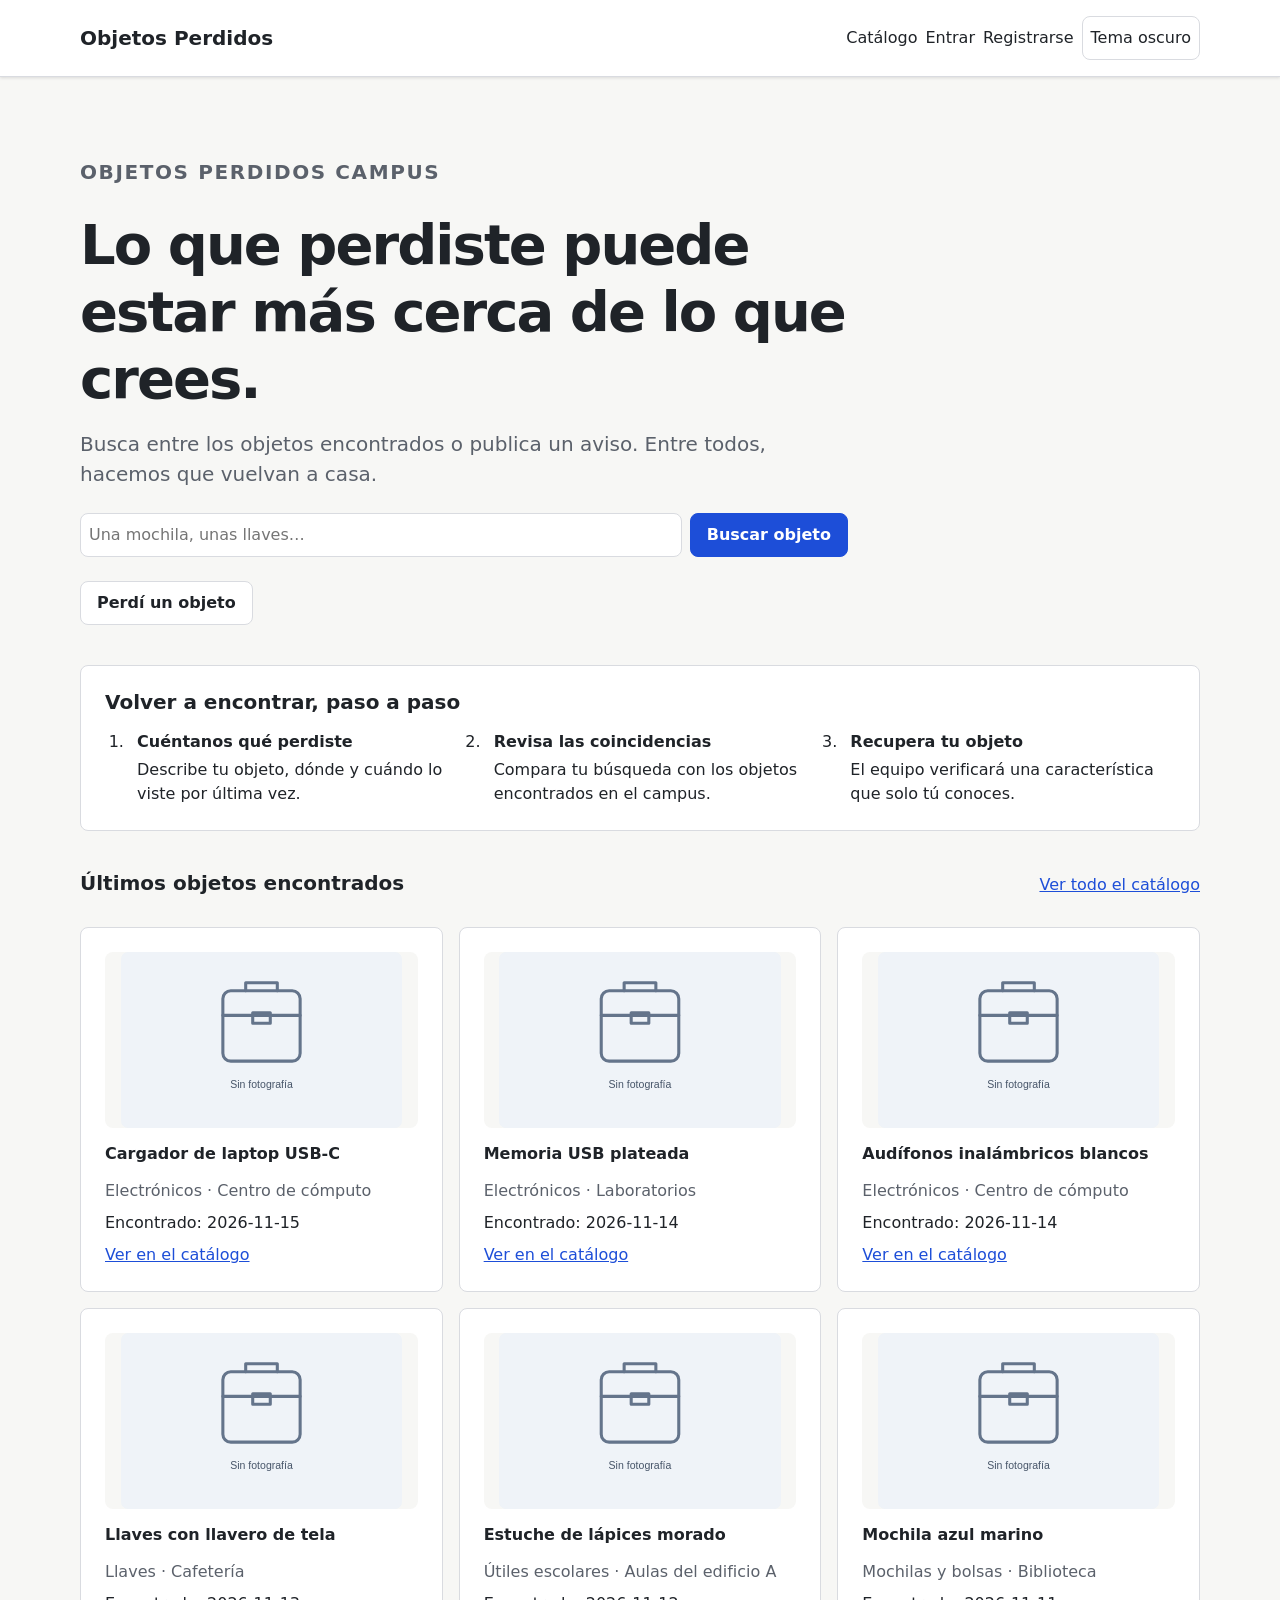
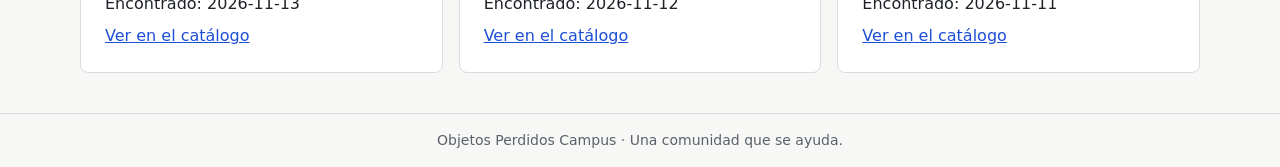
<file: index.html>
<!doctype html>
<html lang="es">
  <head>
    <meta charset="UTF-8" />
    <meta name="viewport" content="width=device-width, initial-scale=1" />
    <meta name="description" content="Encuentra y recupera objetos perdidos en tu campus." />
    <link rel="icon" href="assets/img/aviso-sin-foto.svg" type="image/svg+xml" />
    <title>Inicio | Objetos Perdidos Campus</title>
    <link rel="stylesheet" href="css/base.css" />
    <link rel="stylesheet" href="css/layout.css" />
    <link rel="stylesheet" href="css/components.css" />
    <link rel="stylesheet" href="css/print.css" />
    <script type="module" src="js/pages/index.js"></script>
  </head>
  <body>
    <a class="saltar" href="#contenido">Saltar al contenido</a>
    <header class="header">
      <div class="contenedor header__barra">
        <a class="header__marca" href="index.html" aria-current="page">Objetos Perdidos</a>
        <nav aria-label="Principal">
          <ul class="header__nav">
            <li><a class="header__enlace" href="catalogo.html">Catálogo</a></li>
            <li data-sesion="activa" hidden>
              <a class="header__enlace" href="reportar.html">Reportar</a>
            </li>
            <li data-sesion="activa" hidden>
              <a class="header__enlace" href="mis-avisos.html">Mis avisos</a>
            </li>
            <li data-rol="admin" hidden><a class="header__enlace" href="admin.html">Admin</a></li>
            <li data-sesion="invitado"><a class="header__enlace" href="login.html">Entrar</a></li>
            <li data-sesion="invitado">
              <a class="header__enlace" href="registro.html">Registrarse</a>
            </li>
            <li data-sesion="activa" hidden>
              <span class="header__usuario" data-nombre-usuario></span>
            </li>
            <li data-sesion="activa" hidden>
              <button class="header__boton" type="button" data-logout>Salir</button>
            </li>
            <li>
              <button class="header__boton" type="button" data-tema-alternar aria-pressed="false">
                Tema oscuro
              </button>
            </li>
          </ul>
        </nav>
      </div>
    </header>
    <main class="principal contenedor" id="contenido">
      <section class="hero" aria-labelledby="portada-titulo">
        <p class="eyebrow">Objetos Perdidos Campus</p>
        <h1 id="portada-titulo">Lo que perdiste puede estar más cerca de lo que crees.</h1>
        <p>
          Busca entre los objetos encontrados o publica un aviso. Entre todos, hacemos que vuelvan a
          casa.
        </p>
        <form class="buscador" id="buscador-portada" action="catalogo.html" method="get">
          <label class="visualmente-oculto" for="busqueda">¿Qué estás buscando?</label
          ><input
            id="busqueda"
            name="q"
            type="search"
            placeholder="Una mochila, unas llaves…"
            maxlength="100"
          /><button class="boton" type="submit">Buscar objeto</button>
        </form>
        <div class="acciones">
          <a
            class="boton boton--secundario"
            href="login.html?volver=reportar.html"
            data-sesion="invitado"
            >Perdí un objeto</a
          >
          <a class="boton boton--secundario" href="reportar.html" data-sesion="activa" hidden
            >Reportar un objeto perdido</a
          >
          <a href="mis-avisos.html" data-sesion="activa" hidden>Ver mis avisos</a>
          <a href="admin.html" data-rol="admin" hidden>Administrar encontrados</a>
        </div>
      </section>
      <section class="panel" aria-labelledby="como-funciona">
        <h2 id="como-funciona">Volver a encontrar, paso a paso</h2>
        <ol class="pasos">
          <li>
            <strong>Cuéntanos qué perdiste</strong>Describe tu objeto, dónde y cuándo lo viste por
            última vez.
          </li>
          <li>
            <strong>Revisa las coincidencias</strong>Compara tu búsqueda con los objetos encontrados
            en el campus.
          </li>
          <li>
            <strong>Recupera tu objeto</strong>El equipo verificará una característica que solo tú
            conoces.
          </li>
        </ol>
      </section>
      <section class="seccion" aria-labelledby="ultimos-titulo">
        <div class="seccion__titulo">
          <h2 id="ultimos-titulo">Últimos objetos encontrados</h2>
          <a href="catalogo.html">Ver todo el catálogo</a>
        </div>
        <p id="portada-estado" class="mensaje" role="status" aria-live="polite">
          Cargando objetos…
        </p>
        <button id="reintentar-portada" class="boton boton--secundario" type="button" hidden>
          Reintentar
        </button>
        <div id="ultimos-objetos" class="rejilla rejilla--objetos"></div>
      </section>
    </main>
    <footer class="footer">
      <div class="contenedor">Objetos Perdidos Campus · Una comunidad que se ayuda.</div>
    </footer>
  </body>
</html>
</file>
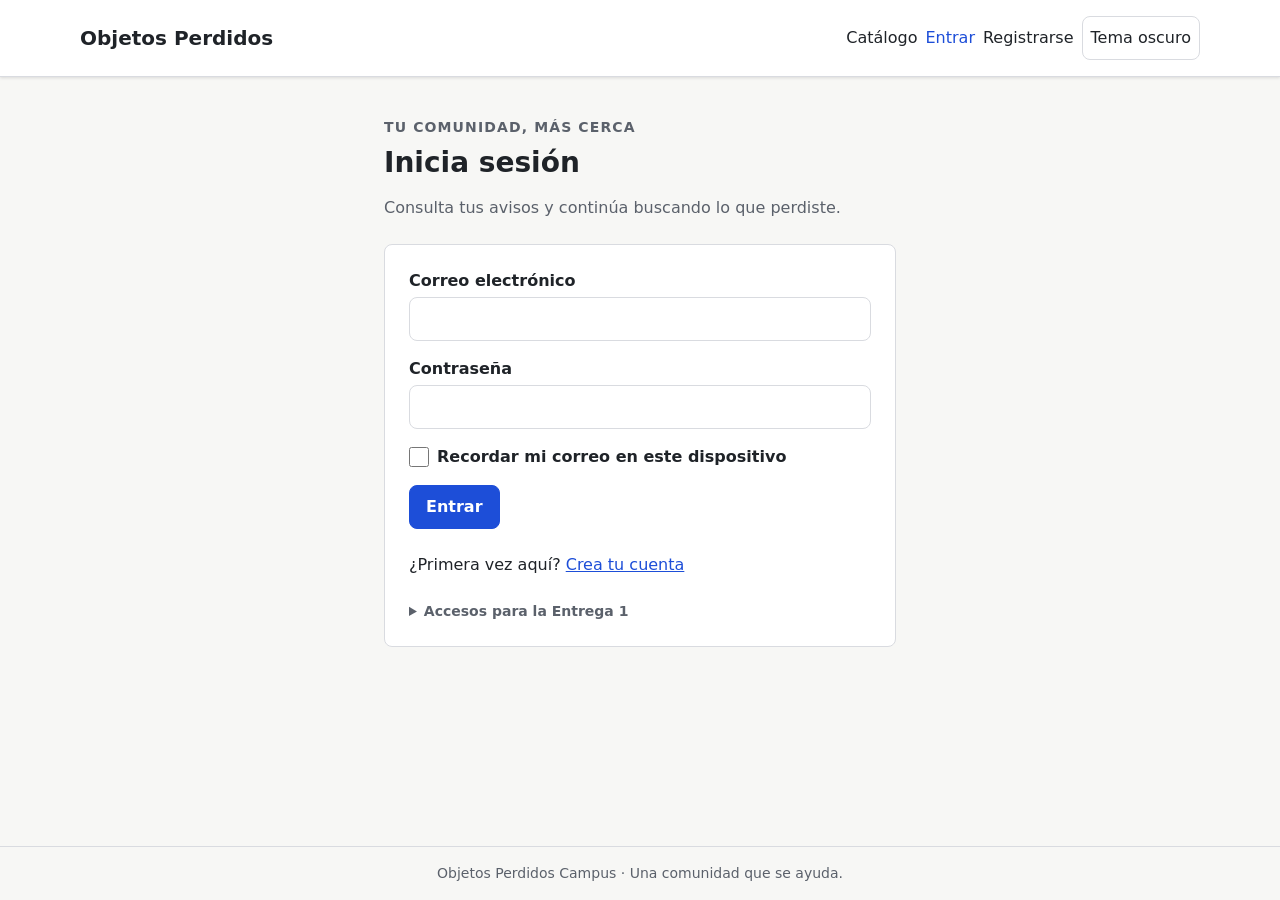
<file: admin.html>
<!doctype html>
<html lang="es">
  <head>
    <meta charset="UTF-8" />
    <meta name="viewport" content="width=device-width, initial-scale=1" />
    <meta name="description" content="Administración de objetos encontrados y catálogos." />
    <link rel="icon" href="assets/img/aviso-sin-foto.svg" type="image/svg+xml" />
    <title>Administración | Objetos Perdidos Campus</title>
    <link rel="stylesheet" href="css/base.css" />
    <link rel="stylesheet" href="css/layout.css" />
    <link rel="stylesheet" href="css/components.css" />
    <link rel="stylesheet" href="css/print.css" />
    <script type="module" src="js/pages/admin.js"></script>
  </head>
  <body>
    <a class="saltar" href="#contenido">Saltar al contenido</a>
    <header class="header">
      <div class="contenedor header__barra">
        <a class="header__marca" href="index.html">Objetos Perdidos</a>
        <nav aria-label="Principal">
          <ul class="header__nav">
            <li><a class="header__enlace" href="catalogo.html">Catálogo</a></li>
            <li data-sesion="activa" hidden>
              <a class="header__enlace" href="reportar.html">Reportar</a>
            </li>
            <li data-sesion="activa" hidden>
              <a class="header__enlace" href="mis-avisos.html">Mis avisos</a>
            </li>
            <li data-rol="admin" hidden>
              <a class="header__enlace" href="admin.html" aria-current="page">Admin</a>
            </li>
            <li data-sesion="invitado"><a class="header__enlace" href="login.html">Entrar</a></li>
            <li data-sesion="invitado">
              <a class="header__enlace" href="registro.html">Registrarse</a>
            </li>
            <li data-sesion="activa" hidden>
              <span class="header__usuario" data-nombre-usuario></span>
            </li>
            <li data-sesion="activa" hidden>
              <button class="header__boton" type="button" data-logout>Salir</button>
            </li>
            <li>
              <button class="header__boton" type="button" data-tema-alternar aria-pressed="false">
                Tema oscuro
              </button>
            </li>
          </ul>
        </nav>
      </div>
    </header>
    <main class="principal contenedor" id="contenido">
      <div class="pagina__encabezado">
        <p class="eyebrow">Administración</p>
        <h1>Objetos encontrados</h1>
        <p>Registra lo que llega a la oficina, actualiza su estado y administra los catálogos.</p>
      </div>
      <p id="admin-mensaje" class="mensaje" role="status" aria-live="polite">Cargando datos…</p>
      <button id="reintentar" class="boton boton--secundario" type="button" hidden>
        Reintentar
      </button>

      <section class="seccion" aria-labelledby="objetos-titulo">
        <div class="seccion__titulo">
          <h2 id="objetos-titulo">Inventario</h2>
          <button id="nuevo-objeto" class="boton" type="button" disabled>Registrar objeto</button>
        </div>

        <section class="panel seccion" id="editor-objeto" aria-labelledby="editor-titulo" hidden>
          <h2 id="editor-titulo" tabindex="-1">Registrar objeto</h2>
          <p class="texto-suave editor__ayuda">Todos los campos son obligatorios salvo la foto.</p>
          <p id="editor-mensaje" class="mensaje" role="status" aria-live="polite" hidden></p>
          <form id="form-objeto" method="post" enctype="multipart/form-data">
            <input type="hidden" name="csrf_token" />
            <div class="campo">
              <label for="nombre">Nombre del objeto</label
              ><input id="nombre" name="nombre" minlength="3" maxlength="100" required />
            </div>
            <div class="formulario__rejilla">
              <div class="campo">
                <label for="id_categoria">Categoría</label
                ><select id="id_categoria" name="id_categoria" required>
                  <option value="">Cargando categorías…</option>
                </select>
              </div>
              <div class="campo">
                <label for="id_ubicacion">Dónde se encontró</label
                ><select id="id_ubicacion" name="id_ubicacion" required>
                  <option value="">Cargando ubicaciones…</option>
                </select>
              </div>
              <div class="campo">
                <label for="fecha_hallazgo">Fecha de hallazgo</label
                ><input id="fecha_hallazgo" name="fecha_hallazgo" type="date" required />
              </div>
              <div class="campo">
                <label for="color">Color</label
                ><input id="color" name="color" minlength="2" maxlength="40" required />
              </div>
              <div class="campo">
                <label for="estado">Estado</label
                ><select id="estado" name="estado" required>
                  <option value="disponible">Disponible</option>
                  <option value="reclamado">Reclamado</option>
                  <option value="entregado">Entregado</option>
                </select>
              </div>
            </div>
            <div class="campo">
              <label for="descripcion">Descripción pública</label
              ><textarea
                id="descripcion"
                name="descripcion"
                rows="3"
                minlength="10"
                maxlength="1000"
                aria-describedby="descripcion-ayuda"
                required
              ></textarea
              ><small id="descripcion-ayuda"
                >No incluyas detalles que solo conozca el dueño; sirven para validar la
                reclamación.</small
              >
            </div>
            <div class="campo">
              <label for="foto">Foto (opcional)</label
              ><input
                id="foto"
                name="foto"
                type="file"
                accept="image/jpeg,image/png,image/webp"
                aria-describedby="foto-ayuda"
              /><small id="foto-ayuda">JPG, PNG o WebP, hasta 2 MB.</small>
            </div>
            <img
              id="foto-preview"
              class="preview"
              src="assets/img/aviso-sin-foto.svg"
              alt="Vista previa del objeto"
              hidden
            /><button id="quitar-foto" class="boton boton--secundario" type="button" hidden>
              Quitar foto
            </button>
            <div class="acciones seccion">
              <button id="guardar-objeto" class="boton" type="submit">Guardar</button
              ><button id="cancelar-edicion" class="boton boton--secundario" type="button">
                Cancelar
              </button>
            </div>
          </form>
        </section>

        <div class="filtros">
          <div class="campo">
            <label for="buscar-objetos">Buscar</label
            ><input
              id="buscar-objetos"
              type="search"
              placeholder="Nombre, color, categoría…"
              maxlength="100"
            />
          </div>
          <div class="campo">
            <label for="filtrar-estado">Estado</label
            ><select id="filtrar-estado">
              <option value="">Todos</option>
              <option value="disponible">Disponibles</option>
              <option value="reclamado">Reclamados</option>
              <option value="entregado">Entregados</option>
            </select>
          </div>
        </div>
        <p id="objetos-conteo" class="texto-suave" role="status" aria-live="polite"></p>
        <div class="tabla-contenedor">
          <table class="tabla">
            <caption class="visualmente-oculto">
              Objetos encontrados registrados
            </caption>
            <thead>
              <tr>
                <th scope="col">Foto</th>
                <th scope="col">Objeto</th>
                <th scope="col">Categoría</th>
                <th scope="col">Ubicación</th>
                <th scope="col">Fecha</th>
                <th scope="col">Estado</th>
                <th scope="col">Acciones</th>
              </tr>
            </thead>
            <tbody id="tabla-objetos"></tbody>
          </table>
        </div>
      </section>

      <section class="seccion" aria-labelledby="catalogos-titulo">
        <h2 id="catalogos-titulo">Categorías y ubicaciones</h2>
        <div class="catalogos">
          <div class="panel">
            <h3>Categorías</h3>
            <p id="categorias-mensaje" class="mensaje" role="status" aria-live="polite" hidden></p>
            <form id="form-categorias">
              <input type="hidden" name="csrf_token" />
              <div class="campo">
                <label for="nombre-categoria">Nueva categoría</label
                ><input id="nombre-categoria" name="nombre" minlength="3" maxlength="60" required />
              </div>
              <div class="acciones">
                <button class="boton" type="submit">Agregar</button
                ><button class="boton boton--secundario" type="button" data-cancelar hidden>
                  Cancelar
                </button>
              </div>
            </form>
            <ul id="lista-categorias" class="lista-catalogo"></ul>
          </div>
          <div class="panel">
            <h3>Ubicaciones</h3>
            <p id="ubicaciones-mensaje" class="mensaje" role="status" aria-live="polite" hidden></p>
            <form id="form-ubicaciones">
              <input type="hidden" name="csrf_token" />
              <div class="campo">
                <label for="nombre-ubicacion">Nueva ubicación</label
                ><input id="nombre-ubicacion" name="nombre" minlength="3" maxlength="60" required />
              </div>
              <div class="acciones">
                <button class="boton" type="submit">Agregar</button
                ><button class="boton boton--secundario" type="button" data-cancelar hidden>
                  Cancelar
                </button>
              </div>
            </form>
            <ul id="lista-ubicaciones" class="lista-catalogo"></ul>
          </div>
        </div>
      </section>

      <dialog id="confirmacion" class="dialogo" aria-labelledby="confirmacion-titulo">
        <h2 id="confirmacion-titulo">Confirmar acción</h2>
        <p id="confirmacion-texto"></p>
        <form method="dialog" class="acciones">
          <button class="boton boton--secundario" type="submit" value="cancelar" autofocus>
            Cancelar</button
          ><button class="boton boton--peligro" type="submit" value="confirmar">Confirmar</button>
        </form>
      </dialog>
    </main>
    <footer class="footer">
      <div class="contenedor">Objetos Perdidos Campus · Una comunidad que se ayuda.</div>
    </footer>
  </body>
</html>
</file>
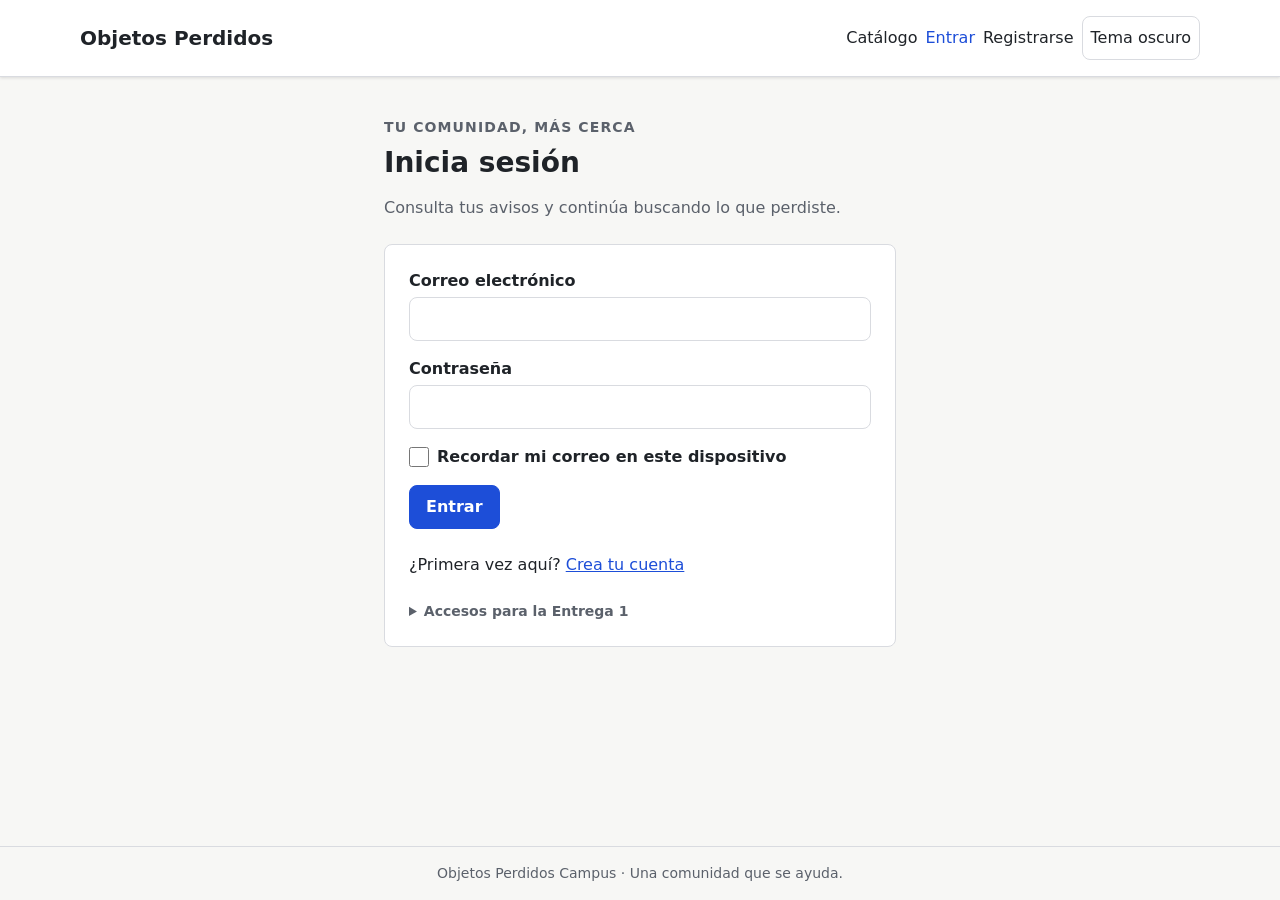
<file: aviso-imprimible.html>
<!doctype html>
<html lang="es">
  <head>
    <meta charset="UTF-8" />
    <meta name="viewport" content="width=device-width, initial-scale=1" />
    <meta name="description" content="Encuentra y recupera objetos perdidos en tu campus." />
    <link rel="icon" href="assets/img/aviso-sin-foto.svg" type="image/svg+xml" />
    <title>Cartel de búsqueda | Objetos Perdidos Campus</title>
    <link rel="stylesheet" href="css/base.css" />
    <link rel="stylesheet" href="css/layout.css" />
    <link rel="stylesheet" href="css/components.css" />
    <link rel="stylesheet" href="css/print.css" />
    <script type="module" src="js/pages/aviso.js"></script>
  </head>
  <body>
    <a class="saltar" href="#contenido">Saltar al contenido</a>
    <header class="header">
      <div class="contenedor header__barra">
        <a class="header__marca" href="index.html">Objetos Perdidos</a>
        <nav aria-label="Principal">
          <ul class="header__nav">
            <li><a class="header__enlace" href="catalogo.html">Catálogo</a></li>
            <li data-sesion="activa" hidden>
              <a class="header__enlace" href="reportar.html">Reportar</a>
            </li>
            <li data-sesion="activa" hidden>
              <a class="header__enlace" href="mis-avisos.html">Mis avisos</a>
            </li>
            <li data-rol="admin" hidden><a class="header__enlace" href="admin.html">Admin</a></li>
            <li data-sesion="invitado"><a class="header__enlace" href="login.html">Entrar</a></li>
            <li data-sesion="invitado">
              <a class="header__enlace" href="registro.html">Registrarse</a>
            </li>
            <li data-sesion="activa" hidden>
              <span class="header__usuario" data-nombre-usuario></span>
            </li>
            <li data-sesion="activa" hidden>
              <button class="header__boton" type="button" data-logout>Salir</button>
            </li>
            <li>
              <button class="header__boton" type="button" data-tema-alternar aria-pressed="false">
                Tema oscuro
              </button>
            </li>
          </ul>
        </nav>
      </div>
    </header>
    <main class="principal contenedor" id="contenido">
      <div class="pagina__encabezado no-print">
        <h1>Tu cartel de búsqueda</h1>
        <p>
          Compártelo en tu campus. Para guardar un PDF, selecciona «Guardar como PDF» en el diálogo
          de impresión.
        </p>
      </div>
      <div class="acciones no-print">
        <a class="boton boton--secundario" href="mis-avisos.html">Volver a mis avisos</a
        ><button class="boton" id="imprimir-aviso" type="button" disabled>
          Imprimir / guardar PDF</button
        ><button class="boton boton--secundario" id="descargar-aviso" type="button" disabled>
          Descargar cartel (.svg)
        </button>
      </div>
      <p id="cartel-mensaje" class="mensaje" role="status" aria-live="polite">Cargando aviso…</p>
      <article class="cartel" id="cartel" aria-labelledby="cartel-titulo" hidden>
        <p class="cartel__rotulo">SE BUSCA</p>
        <h2 class="cartel__titulo" id="cartel-titulo"></h2>
        <p id="cartel-estado"></p>
        <img
          id="cartel-foto"
          class="cartel__foto"
          src="assets/img/aviso-sin-foto.svg"
          alt="Objeto que se está buscando"
          hidden
        />
        <dl class="cartel__datos">
          <div>
            <dt>Categoría</dt>
            <dd id="cartel-categoria"></dd>
          </div>
          <div>
            <dt>Color</dt>
            <dd id="cartel-color"></dd>
          </div>
          <div>
            <dt>Última ubicación</dt>
            <dd id="cartel-ubicacion"></dd>
          </div>
          <div>
            <dt>Fecha de pérdida</dt>
            <dd id="cartel-fecha"></dd>
          </div>
        </dl>
        <p id="cartel-descripcion" class="cartel__descripcion"></p>
        <div class="cartel__contacto">
          <p><strong>¿Lo encontraste?</strong></p>
          <p>Entrégalo al personal de objetos perdidos del campus.</p>
          <p>Indica el aviso <strong id="cartel-referencia"></strong>.</p>
          <p class="texto-suave">Objetos Perdidos Campus · Ayúdanos a que vuelva a casa.</p>
        </div>
      </article>
    </main>
    <footer class="footer">
      <div class="contenedor">Objetos Perdidos Campus · Una comunidad que se ayuda.</div>
    </footer>
  </body>
</html>
</file>
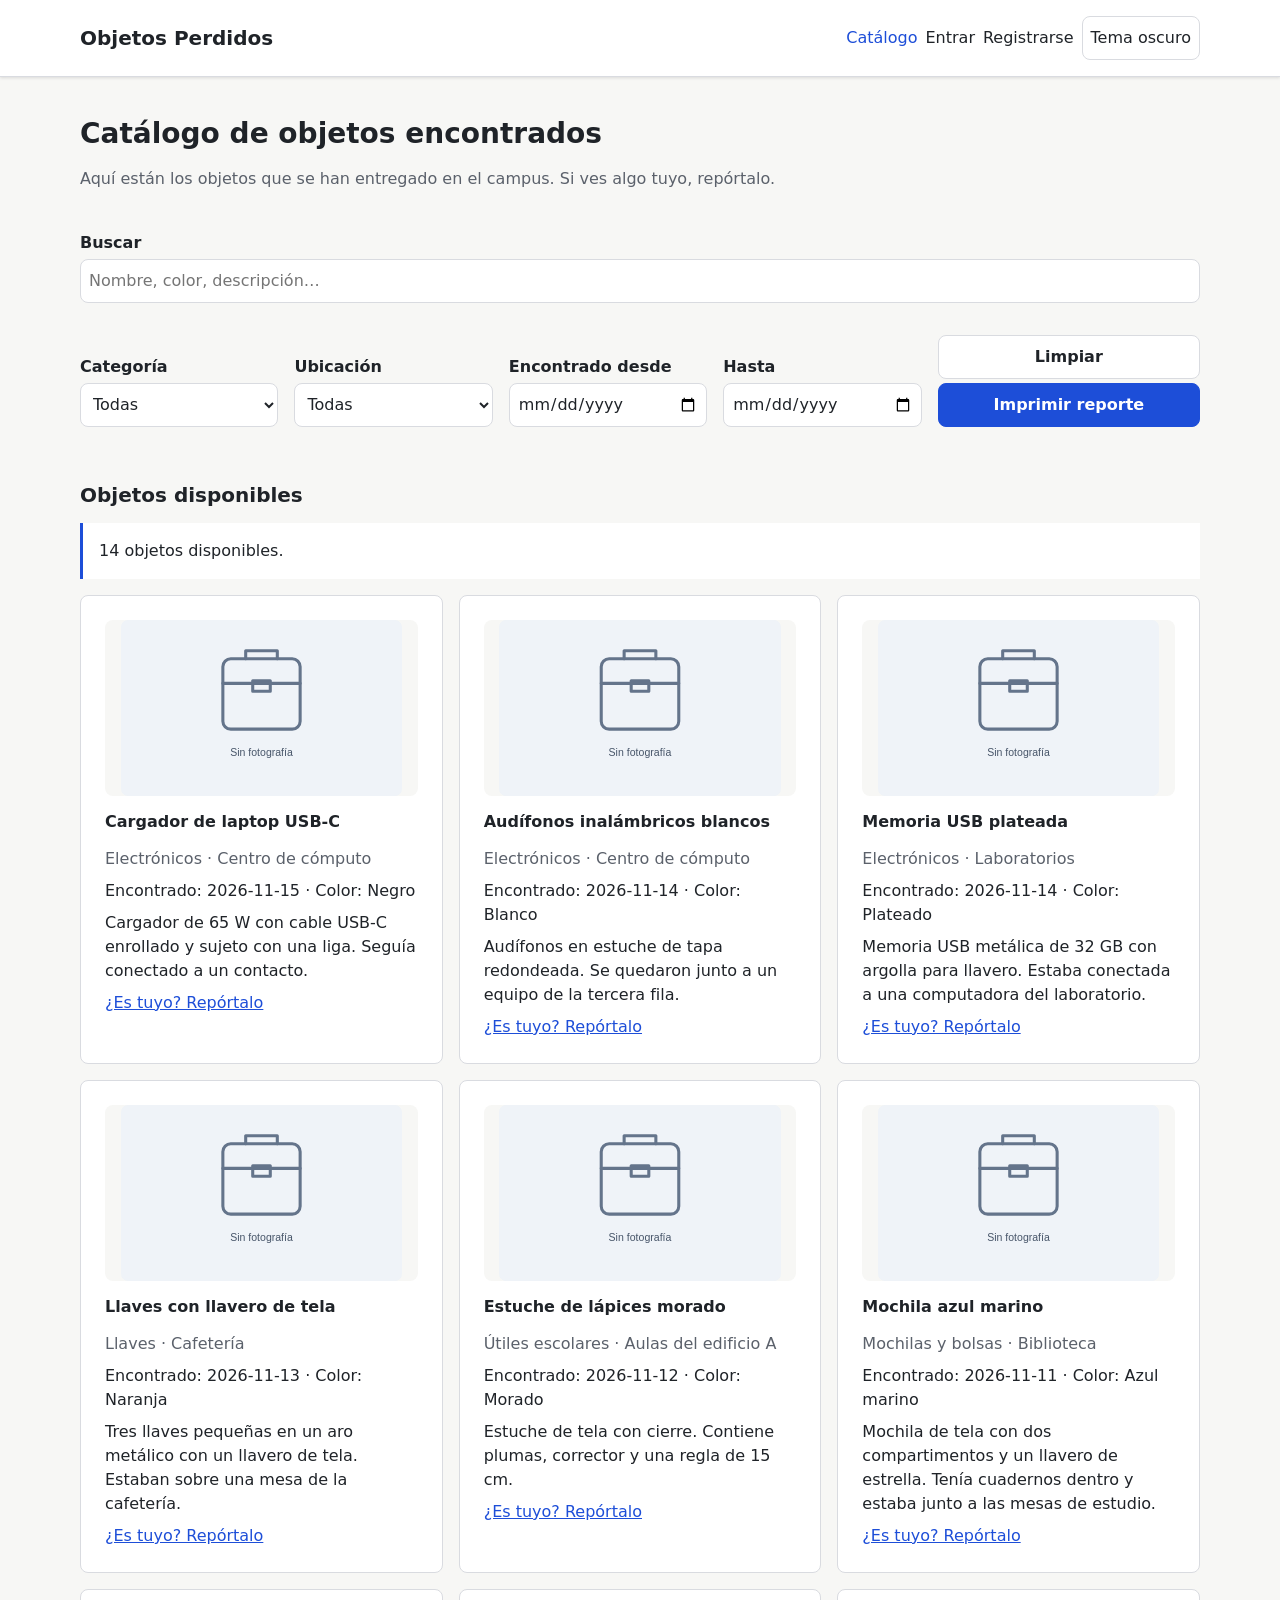
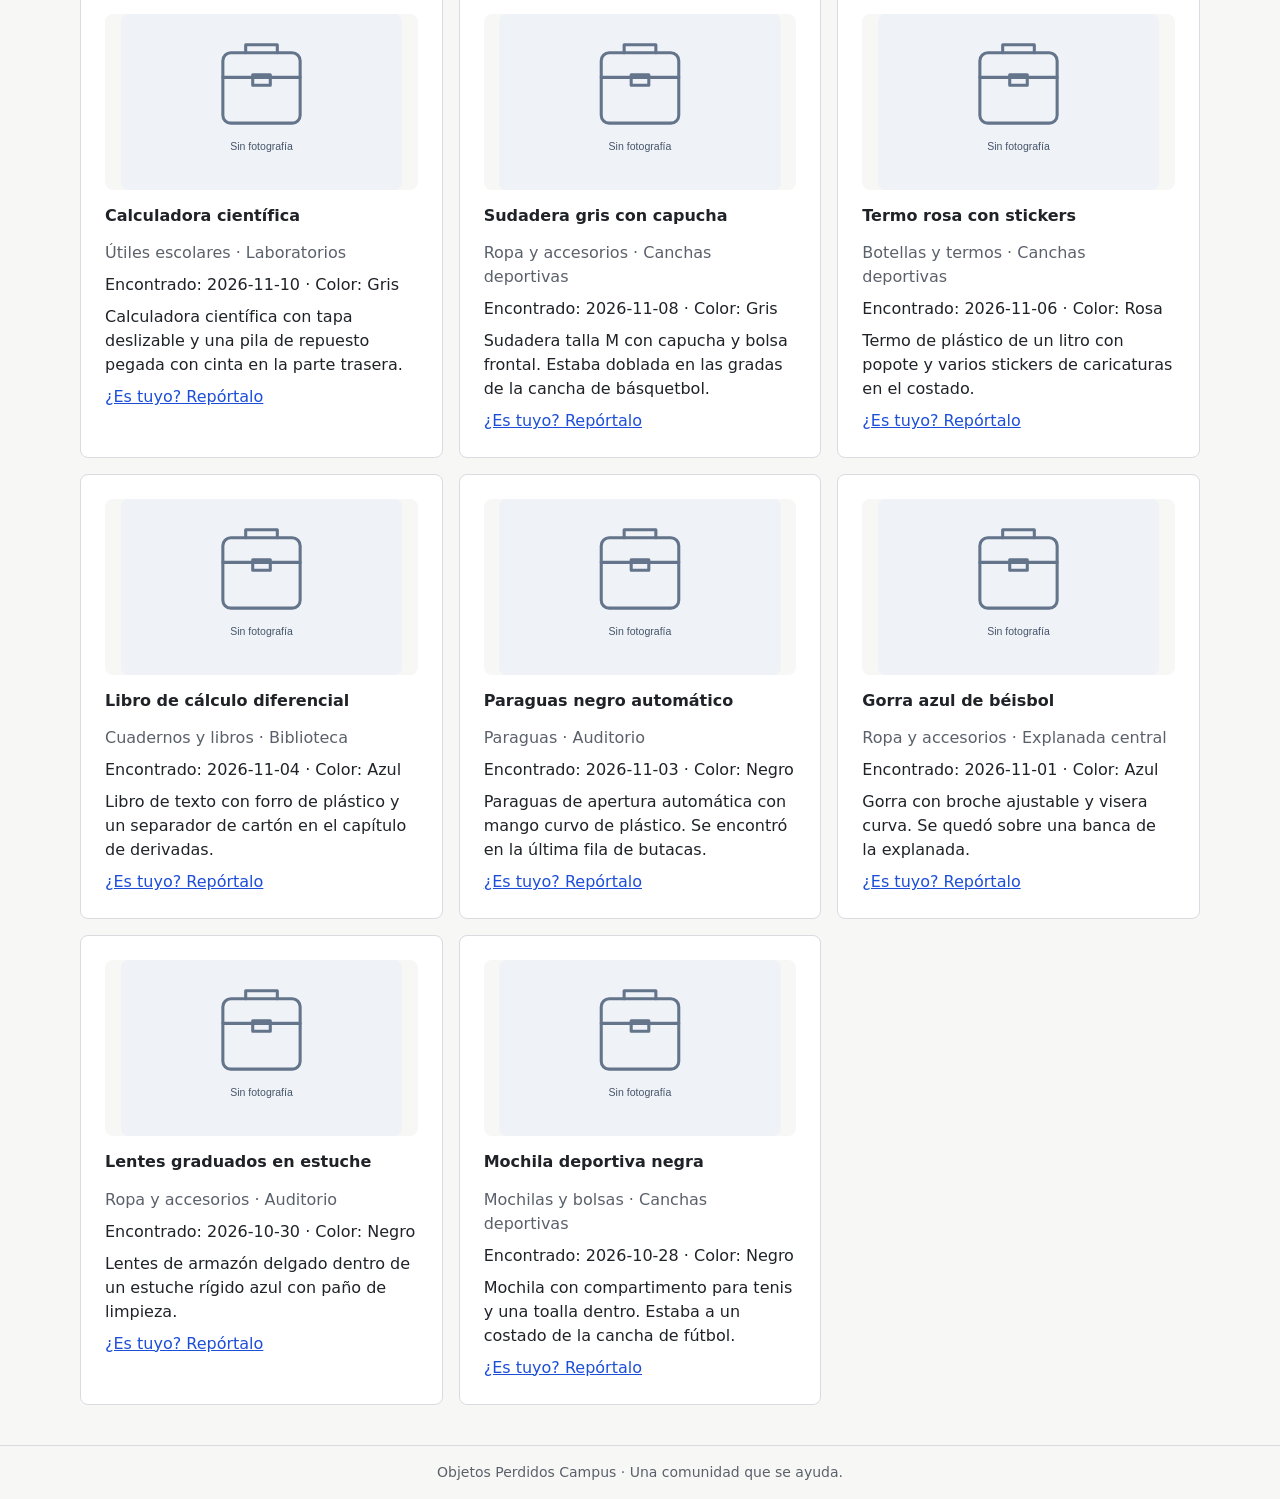
<file: catalogo.html>
<!doctype html>
<html lang="es">
  <head>
    <meta charset="UTF-8" />
    <meta name="viewport" content="width=device-width, initial-scale=1" />
    <meta name="description" content="Catálogo de objetos encontrados en el campus." />
    <link rel="icon" href="assets/img/aviso-sin-foto.svg" type="image/svg+xml" />
    <title>Catálogo | Objetos Perdidos Campus</title>
    <link rel="stylesheet" href="css/base.css" />
    <link rel="stylesheet" href="css/layout.css" />
    <link rel="stylesheet" href="css/components.css" />
    <link rel="stylesheet" href="css/print.css" />
    <script type="module" src="js/pages/catalogo.js"></script>
  </head>
  <body>
    <a class="saltar" href="#contenido">Saltar al contenido</a>
    <header class="header">
      <div class="contenedor header__barra">
        <a class="header__marca" href="index.html">Objetos Perdidos</a>
        <nav aria-label="Principal">
          <ul class="header__nav">
            <li>
              <a class="header__enlace" href="catalogo.html" aria-current="page">Catálogo</a>
            </li>
            <li data-sesion="activa" hidden>
              <a class="header__enlace" href="reportar.html">Reportar</a>
            </li>
            <li data-sesion="activa" hidden>
              <a class="header__enlace" href="mis-avisos.html">Mis avisos</a>
            </li>
            <li data-rol="admin" hidden><a class="header__enlace" href="admin.html">Admin</a></li>
            <li data-sesion="invitado"><a class="header__enlace" href="login.html">Entrar</a></li>
            <li data-sesion="invitado">
              <a class="header__enlace" href="registro.html">Registrarse</a>
            </li>
            <li data-sesion="activa" hidden>
              <span class="header__usuario" data-nombre-usuario></span>
            </li>
            <li data-sesion="activa" hidden>
              <button class="header__boton" type="button" data-logout>Salir</button>
            </li>
            <li>
              <button class="header__boton" type="button" data-tema-alternar aria-pressed="false">
                Tema oscuro
              </button>
            </li>
          </ul>
        </nav>
      </div>
    </header>
    <main class="principal contenedor" id="contenido">
      <div class="pagina__encabezado">
        <h1>Catálogo de objetos encontrados</h1>
        <p>Aquí están los objetos que se han entregado en el campus. Si ves algo tuyo, repórtalo.</p>
      </div>

      <section class="seccion" aria-label="Filtros del catálogo" data-no-print>
        <form id="filtros" class="filtros" role="search">
          <div class="campo campo--ancho">
            <label for="buscar">Buscar</label
            ><input
              id="buscar"
              type="search"
              placeholder="Nombre, color, descripción…"
              maxlength="100"
            />
          </div>
          <div class="campo campo--corto">
            <label for="filtro-categoria">Categoría</label
            ><select id="filtro-categoria">
              <option value="">Todas</option>
            </select>
          </div>
          <div class="campo campo--corto">
            <label for="filtro-ubicacion">Ubicación</label
            ><select id="filtro-ubicacion">
              <option value="">Todas</option>
            </select>
          </div>
          <div class="campo campo--corto">
            <label for="filtro-desde">Encontrado desde</label><input id="filtro-desde" type="date" />
          </div>
          <div class="campo campo--corto">
            <label for="filtro-hasta">Hasta</label><input id="filtro-hasta" type="date" />
          </div>
          <div class="campo acciones">
            <button class="boton boton--secundario" type="reset">Limpiar</button
            ><button id="imprimir" class="boton" type="button">Imprimir reporte</button>
          </div>
        </form>
        <div id="recientes" class="acciones" hidden>
          <span class="texto-suave">Búsquedas recientes:</span>
        </div>
      </section>

      <section class="seccion" aria-labelledby="resultados-titulo" data-reporte-catalogo>
        <h2 id="resultados-titulo">Objetos disponibles</h2>
        <p id="catalogo-estado" class="mensaje" role="status" aria-live="polite">
          Cargando objetos…
        </p>
        <button id="reintentar" class="boton boton--secundario" type="button" hidden>
          Reintentar
        </button>
        <div id="lista-objetos" class="rejilla rejilla--objetos catalogo__grid"></div>
      </section>
    </main>
    <footer class="footer">
      <div class="contenedor">Objetos Perdidos Campus · Una comunidad que se ayuda.</div>
    </footer>
  </body>
</html>
</file>
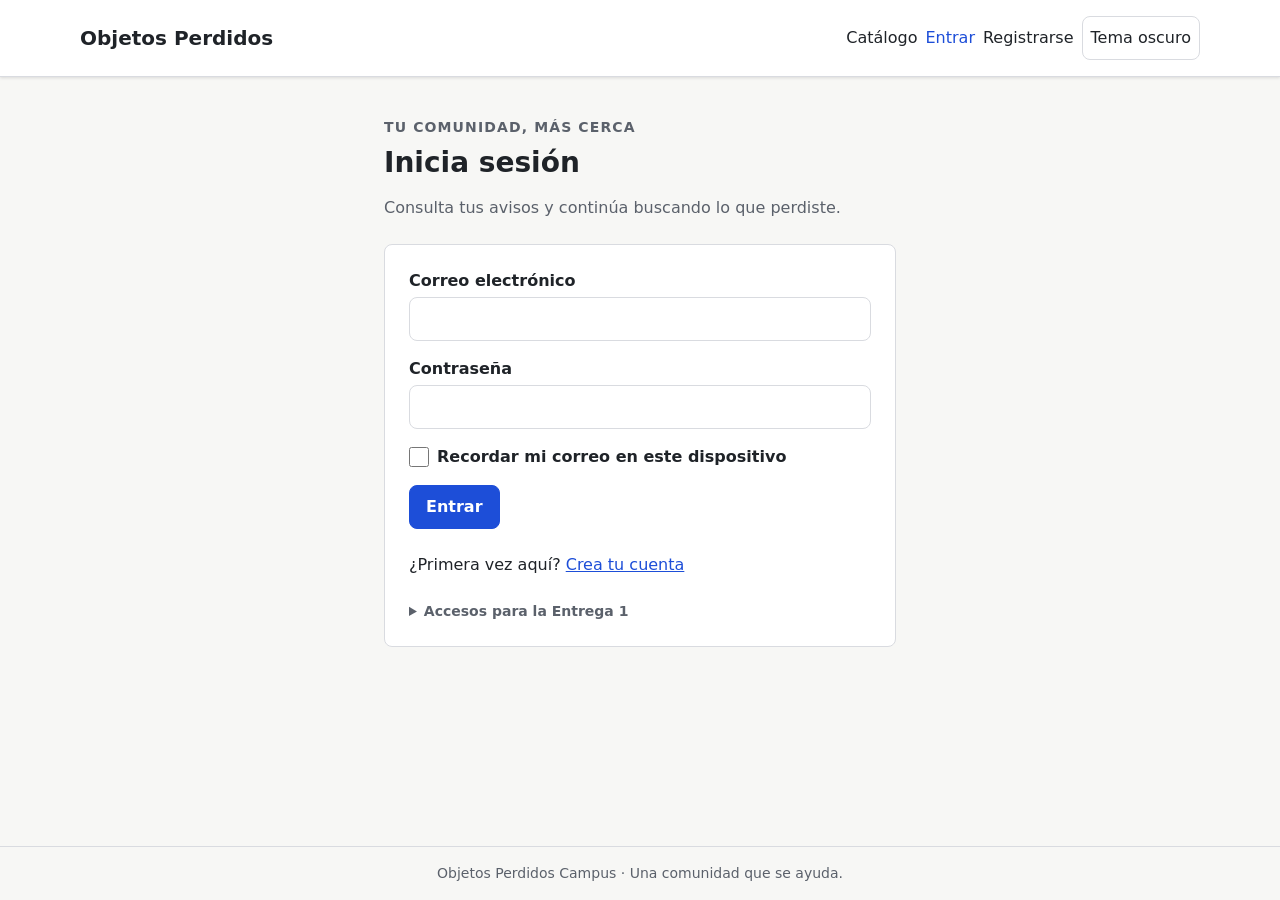
<file: login.html>
<!doctype html>
<html lang="es">
  <head>
    <meta charset="UTF-8" />
    <meta name="viewport" content="width=device-width, initial-scale=1" />
    <meta name="description" content="Encuentra y recupera objetos perdidos en tu campus." />
    <link rel="icon" href="assets/img/aviso-sin-foto.svg" type="image/svg+xml" />
    <title>Entrar | Objetos Perdidos Campus</title>
    <link rel="stylesheet" href="css/base.css" />
    <link rel="stylesheet" href="css/layout.css" />
    <link rel="stylesheet" href="css/components.css" />
    <link rel="stylesheet" href="css/print.css" />
    <script type="module" src="js/pages/auth.js"></script>
  </head>
  <body>
    <a class="saltar" href="#contenido">Saltar al contenido</a>
    <header class="header">
      <div class="contenedor header__barra">
        <a class="header__marca" href="index.html">Objetos Perdidos</a>
        <nav aria-label="Principal">
          <ul class="header__nav">
            <li><a class="header__enlace" href="catalogo.html">Catálogo</a></li>
            <li data-sesion="activa" hidden>
              <a class="header__enlace" href="reportar.html">Reportar</a>
            </li>
            <li data-sesion="activa" hidden>
              <a class="header__enlace" href="mis-avisos.html">Mis avisos</a>
            </li>
            <li data-rol="admin" hidden><a class="header__enlace" href="admin.html">Admin</a></li>
            <li data-sesion="invitado">
              <a class="header__enlace" href="login.html" aria-current="page">Entrar</a>
            </li>
            <li data-sesion="invitado">
              <a class="header__enlace" href="registro.html">Registrarse</a>
            </li>
            <li data-sesion="activa" hidden>
              <span class="header__usuario" data-nombre-usuario></span>
            </li>
            <li data-sesion="activa" hidden>
              <button class="header__boton" type="button" data-logout>Salir</button>
            </li>
            <li>
              <button class="header__boton" type="button" data-tema-alternar aria-pressed="false">
                Tema oscuro
              </button>
            </li>
          </ul>
        </nav>
      </div>
    </header>
    <main class="principal contenedor" id="contenido">
      <div class="auth">
        <div class="pagina__encabezado">
          <p class="eyebrow">Tu comunidad, más cerca</p>
          <h1>Inicia sesión</h1>
          <p>Consulta tus avisos y continúa buscando lo que perdiste.</p>
        </div>
        <div class="panel">
          <p id="auth-mensaje" class="mensaje" role="status" aria-live="polite" hidden></p>
          <form id="form-login" method="post">
            <input type="hidden" name="csrf_token" />
            <div class="campo">
              <label for="correo">Correo electrónico</label
              ><input
                id="correo"
                name="correo"
                type="email"
                autocomplete="username"
                maxlength="254"
                required
              />
            </div>
            <div class="campo">
              <label for="password">Contraseña</label
              ><input
                id="password"
                name="password"
                type="password"
                autocomplete="current-password"
                maxlength="128"
                required
              />
            </div>
            <div class="campo campo--check">
              <input id="recordar" name="recordar" type="checkbox" /><label for="recordar"
                >Recordar mi correo en este dispositivo</label
              >
            </div>
            <button class="boton" type="submit">Entrar</button>
          </form>
          <p class="auth__pie">
            ¿Primera vez aquí? <a id="enlace-registro" href="registro.html">Crea tu cuenta</a>
          </p>
          <details class="demo" id="cuentas-demo" hidden>
            <summary>Accesos para la Entrega 1</summary>
            <p>Usuario: ana@campus.mx · Campus123!</p>
            <p>Admin: admin@campus.mx · Campus123!</p>
            <p>
              Esta es una simulación de navegador. Las cuentas nuevas duran lo que dure esta
              pestaña. Usa una contraseña de prueba.
            </p>
          </details>
        </div>
      </div>
    </main>
    <footer class="footer">
      <div class="contenedor">Objetos Perdidos Campus · Una comunidad que se ayuda.</div>
    </footer>
  </body>
</html>
</file>
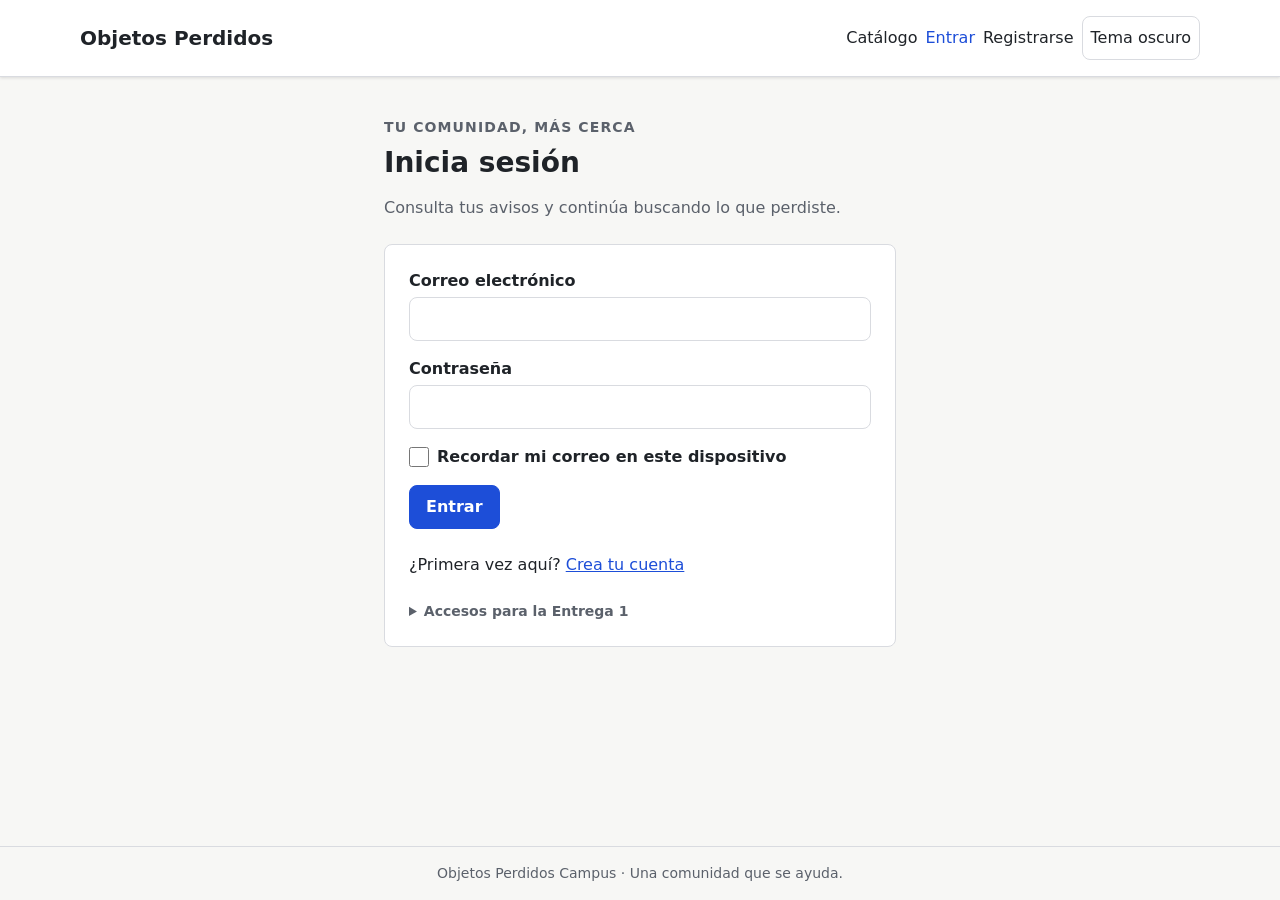
<file: mis-avisos.html>
<!doctype html>
<html lang="es">
  <head>
    <meta charset="UTF-8" />
    <meta name="viewport" content="width=device-width, initial-scale=1" />
    <meta name="description" content="Encuentra y recupera objetos perdidos en tu campus." />
    <link rel="icon" href="assets/img/aviso-sin-foto.svg" type="image/svg+xml" />
    <title>Mis avisos | Objetos Perdidos Campus</title>
    <link rel="stylesheet" href="css/base.css" />
    <link rel="stylesheet" href="css/layout.css" />
    <link rel="stylesheet" href="css/components.css" />
    <link rel="stylesheet" href="css/print.css" />
    <script type="module" src="js/pages/misAvisos.js"></script>
  </head>
  <body>
    <a class="saltar" href="#contenido">Saltar al contenido</a>
    <header class="header">
      <div class="contenedor header__barra">
        <a class="header__marca" href="index.html">Objetos Perdidos</a>
        <nav aria-label="Principal">
          <ul class="header__nav">
            <li><a class="header__enlace" href="catalogo.html">Catálogo</a></li>
            <li data-sesion="activa" hidden>
              <a class="header__enlace" href="reportar.html">Reportar</a>
            </li>
            <li data-sesion="activa" hidden>
              <a class="header__enlace" href="mis-avisos.html" aria-current="page">Mis avisos</a>
            </li>
            <li data-rol="admin" hidden><a class="header__enlace" href="admin.html">Admin</a></li>
            <li data-sesion="invitado"><a class="header__enlace" href="login.html">Entrar</a></li>
            <li data-sesion="invitado">
              <a class="header__enlace" href="registro.html">Registrarse</a>
            </li>
            <li data-sesion="activa" hidden>
              <span class="header__usuario" data-nombre-usuario></span>
            </li>
            <li data-sesion="activa" hidden>
              <button class="header__boton" type="button" data-logout>Salir</button>
            </li>
            <li>
              <button class="header__boton" type="button" data-tema-alternar aria-pressed="false">
                Tema oscuro
              </button>
            </li>
          </ul>
        </nav>
      </div>
    </header>
    <main class="principal contenedor" id="contenido">
      <div class="pagina__encabezado">
        <p class="eyebrow">Tu búsqueda continúa</p>
        <h1>Mis avisos</h1>
        <p>
          Actualiza los detalles, imprime un cartel o cierra un aviso cuando recuperes tu objeto.
        </p>
      </div>
      <p id="avisos-mensaje" class="mensaje" role="status" aria-live="polite">
        Cargando tus avisos…
      </p>
      <div class="acciones">
        <button class="boton" id="nuevo-aviso" type="button" disabled>Crear aviso</button
        ><a href="reportar.html">Buscar coincidencias primero</a
        ><button class="boton boton--secundario" id="recargar-avisos" type="button">
          Actualizar datos
        </button>
      </div>
      <section class="panel seccion" id="editor-aviso" aria-labelledby="editor-titulo" hidden>
        <h2 id="editor-titulo" tabindex="-1">Crear aviso</h2>
        <p class="texto-suave editor__ayuda">
          Todos los campos son obligatorios salvo la foto. La característica oculta nunca se incluye
          en el cartel.
        </p>
        <p id="editor-mensaje" class="mensaje" role="status" aria-live="polite" hidden></p>
        <form id="form-aviso" method="post" enctype="multipart/form-data">
          <input type="hidden" name="csrf_token" />
          <div class="campo">
            <label for="titulo">Título</label
            ><input id="titulo" name="titulo" minlength="3" maxlength="100" required />
          </div>
          <div class="formulario__rejilla">
            <div class="campo">
              <label for="id_categoria">Categoría</label
              ><select id="id_categoria" name="id_categoria" required>
                <option value="">Cargando categorías…</option>
              </select>
            </div>
            <div class="campo">
              <label for="id_ubicacion">Última ubicación</label
              ><select id="id_ubicacion" name="id_ubicacion" required>
                <option value="">Cargando ubicaciones…</option>
              </select>
            </div>
            <div class="campo">
              <label for="fecha_perdida">Fecha de pérdida</label
              ><input id="fecha_perdida" name="fecha_perdida" type="date" required />
            </div>
            <div class="campo">
              <label for="color">Color</label
              ><input id="color" name="color" minlength="2" maxlength="40" required />
            </div>
          </div>
          <div class="campo">
            <label for="descripcion">Descripción pública</label
            ><textarea
              id="descripcion"
              name="descripcion"
              rows="4"
              minlength="10"
              maxlength="1000"
              required
            ></textarea>
          </div>
          <div class="campo">
            <label for="caracteristica_oculta">Característica oculta</label
            ><textarea
              id="caracteristica_oculta"
              name="caracteristica_oculta"
              rows="2"
              minlength="5"
              maxlength="300"
              aria-describedby="oculta-ayuda"
              required
            ></textarea
            ><small id="oculta-ayuda"
              >Un detalle que permita verificar que es tuyo. Evita contraseñas y datos
              personales.</small
            >
          </div>
          <div class="campo">
            <label for="foto">Foto de referencia (opcional)</label
            ><input
              id="foto"
              name="foto"
              type="file"
              accept="image/jpeg,image/png,image/webp"
              aria-describedby="foto-ayuda"
            /><small id="foto-ayuda">JPG, PNG o WebP, hasta 2 MB.</small>
          </div>
          <img
            id="foto-preview"
            class="preview"
            src="assets/img/aviso-sin-foto.svg"
            alt="Vista previa de tu objeto"
            hidden
          /><button id="quitar-foto" class="boton boton--secundario" type="button" hidden>
            Quitar foto
          </button>
          <div class="acciones seccion">
            <button id="guardar-aviso" class="boton" type="submit">Guardar aviso</button
            ><button id="cancelar-edicion" class="boton boton--secundario" type="button">
              Cancelar
            </button>
          </div>
        </form>
      </section>
      <section class="seccion" aria-label="Lista de tus avisos">
        <div class="filtros">
          <div class="campo">
            <label for="buscar-avisos">Buscar en mis avisos</label
            ><input
              id="buscar-avisos"
              type="search"
              placeholder="Título, descripción, color…"
              maxlength="100"
            />
          </div>
          <div class="campo">
            <label for="filtrar-estado">Estado</label
            ><select id="filtrar-estado">
              <option value="">Todos</option>
              <option value="activo">Activos</option>
              <option value="coincidencia">Con coincidencia</option>
              <option value="cerrado">Cerrados</option>
            </select>
          </div>
        </div>
        <p id="avisos-conteo" class="texto-suave" role="status" aria-live="polite"></p>
        <div id="lista-avisos" class="rejilla seccion"></div>
      </section>
      <dialog id="confirmacion" class="dialogo" aria-labelledby="confirmacion-titulo">
        <h2 id="confirmacion-titulo">Confirmar acción</h2>
        <p id="confirmacion-texto"></p>
        <form method="dialog" class="acciones">
          <button class="boton boton--secundario" type="submit" value="cancelar" autofocus>
            Cancelar</button
          ><button class="boton boton--peligro" type="submit" value="confirmar">Confirmar</button>
        </form>
      </dialog>
    </main>
    <footer class="footer">
      <div class="contenedor">Objetos Perdidos Campus · Una comunidad que se ayuda.</div>
    </footer>
  </body>
</html>
</file>
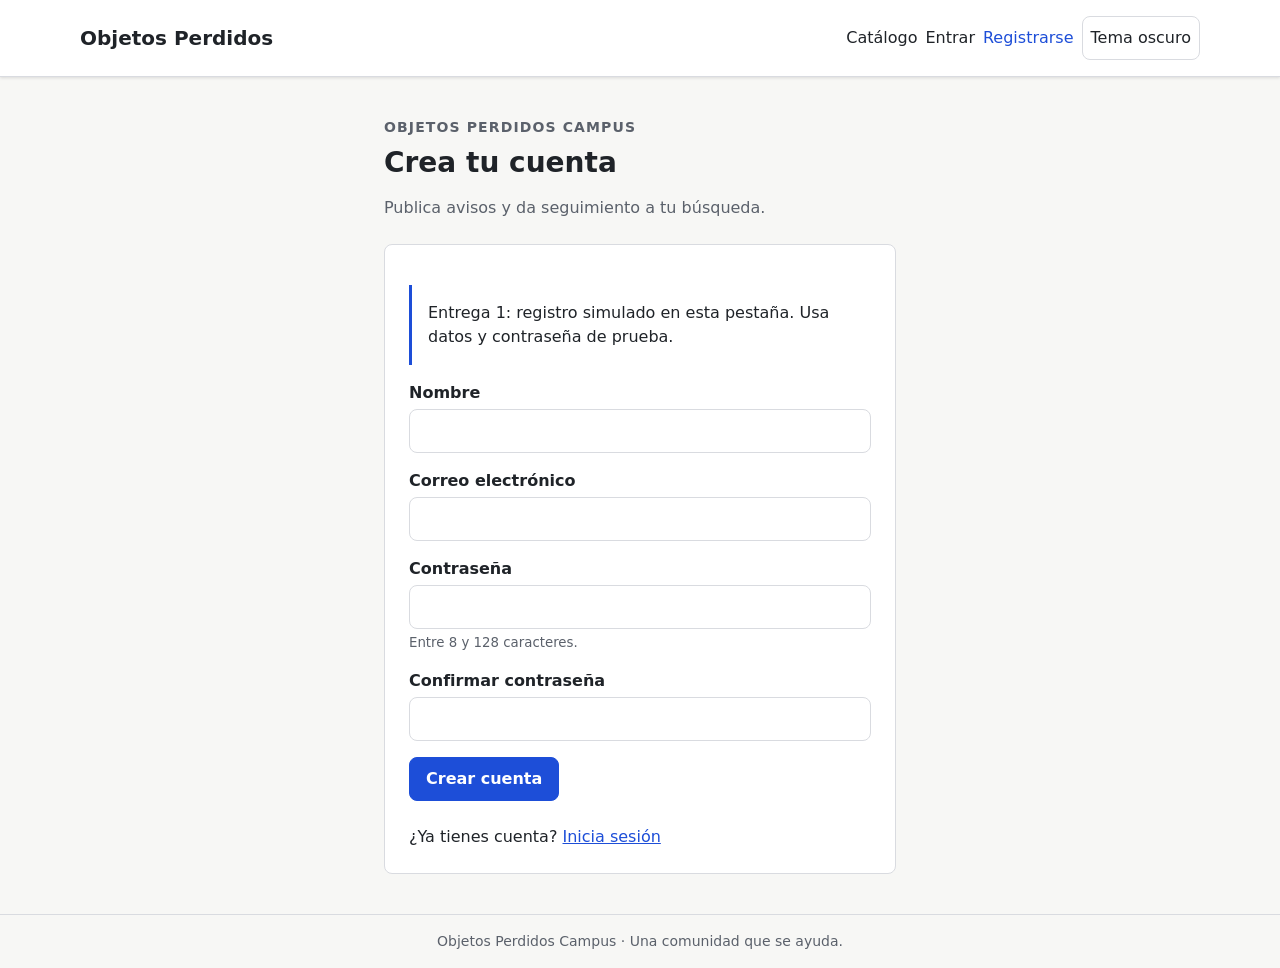
<file: registro.html>
<!doctype html>
<html lang="es">
  <head>
    <meta charset="UTF-8" />
    <meta name="viewport" content="width=device-width, initial-scale=1" />
    <meta name="description" content="Encuentra y recupera objetos perdidos en tu campus." />
    <link rel="icon" href="assets/img/aviso-sin-foto.svg" type="image/svg+xml" />
    <title>Crear cuenta | Objetos Perdidos Campus</title>
    <link rel="stylesheet" href="css/base.css" />
    <link rel="stylesheet" href="css/layout.css" />
    <link rel="stylesheet" href="css/components.css" />
    <link rel="stylesheet" href="css/print.css" />
    <script type="module" src="js/pages/auth.js"></script>
  </head>
  <body>
    <a class="saltar" href="#contenido">Saltar al contenido</a>
    <header class="header">
      <div class="contenedor header__barra">
        <a class="header__marca" href="index.html">Objetos Perdidos</a>
        <nav aria-label="Principal">
          <ul class="header__nav">
            <li><a class="header__enlace" href="catalogo.html">Catálogo</a></li>
            <li data-sesion="activa" hidden>
              <a class="header__enlace" href="reportar.html">Reportar</a>
            </li>
            <li data-sesion="activa" hidden>
              <a class="header__enlace" href="mis-avisos.html">Mis avisos</a>
            </li>
            <li data-rol="admin" hidden><a class="header__enlace" href="admin.html">Admin</a></li>
            <li data-sesion="invitado"><a class="header__enlace" href="login.html">Entrar</a></li>
            <li data-sesion="invitado">
              <a class="header__enlace" href="registro.html" aria-current="page">Registrarse</a>
            </li>
            <li data-sesion="activa" hidden>
              <span class="header__usuario" data-nombre-usuario></span>
            </li>
            <li data-sesion="activa" hidden>
              <button class="header__boton" type="button" data-logout>Salir</button>
            </li>
            <li>
              <button class="header__boton" type="button" data-tema-alternar aria-pressed="false">
                Tema oscuro
              </button>
            </li>
          </ul>
        </nav>
      </div>
    </header>
    <main class="principal contenedor" id="contenido">
      <div class="auth">
        <div class="pagina__encabezado">
          <p class="eyebrow">Objetos Perdidos Campus</p>
          <h1>Crea tu cuenta</h1>
          <p>Publica avisos y da seguimiento a tu búsqueda.</p>
        </div>
        <div class="panel">
          <p id="auth-mensaje" class="mensaje" role="status" aria-live="polite" hidden></p>
          <p id="registro-demo" class="mensaje" hidden>
            Entrega 1: registro simulado en esta pestaña. Usa datos y contraseña de prueba.
          </p>
          <form id="form-registro" method="post">
            <input type="hidden" name="csrf_token" />
            <div class="campo">
              <label for="nombre">Nombre</label
              ><input
                id="nombre"
                name="nombre"
                autocomplete="name"
                minlength="2"
                maxlength="80"
                required
              />
            </div>
            <div class="campo">
              <label for="correo">Correo electrónico</label
              ><input
                id="correo"
                name="correo"
                type="email"
                autocomplete="username"
                maxlength="254"
                required
              />
            </div>
            <div class="campo">
              <label for="password">Contraseña</label
              ><input
                id="password"
                name="password"
                type="password"
                autocomplete="new-password"
                minlength="8"
                maxlength="128"
                aria-describedby="password-ayuda"
                required
              /><small id="password-ayuda">Entre 8 y 128 caracteres.</small>
            </div>
            <div class="campo">
              <label for="confirmar">Confirmar contraseña</label
              ><input
                id="confirmar"
                name="confirmar"
                type="password"
                autocomplete="new-password"
                minlength="8"
                maxlength="128"
                required
              />
            </div>
            <button class="boton" type="submit">Crear cuenta</button>
          </form>
          <p class="auth__pie">
            ¿Ya tienes cuenta? <a id="enlace-login" href="login.html">Inicia sesión</a>
          </p>
        </div>
      </div>
    </main>
    <footer class="footer">
      <div class="contenedor">Objetos Perdidos Campus · Una comunidad que se ayuda.</div>
    </footer>
  </body>
</html>
</file>
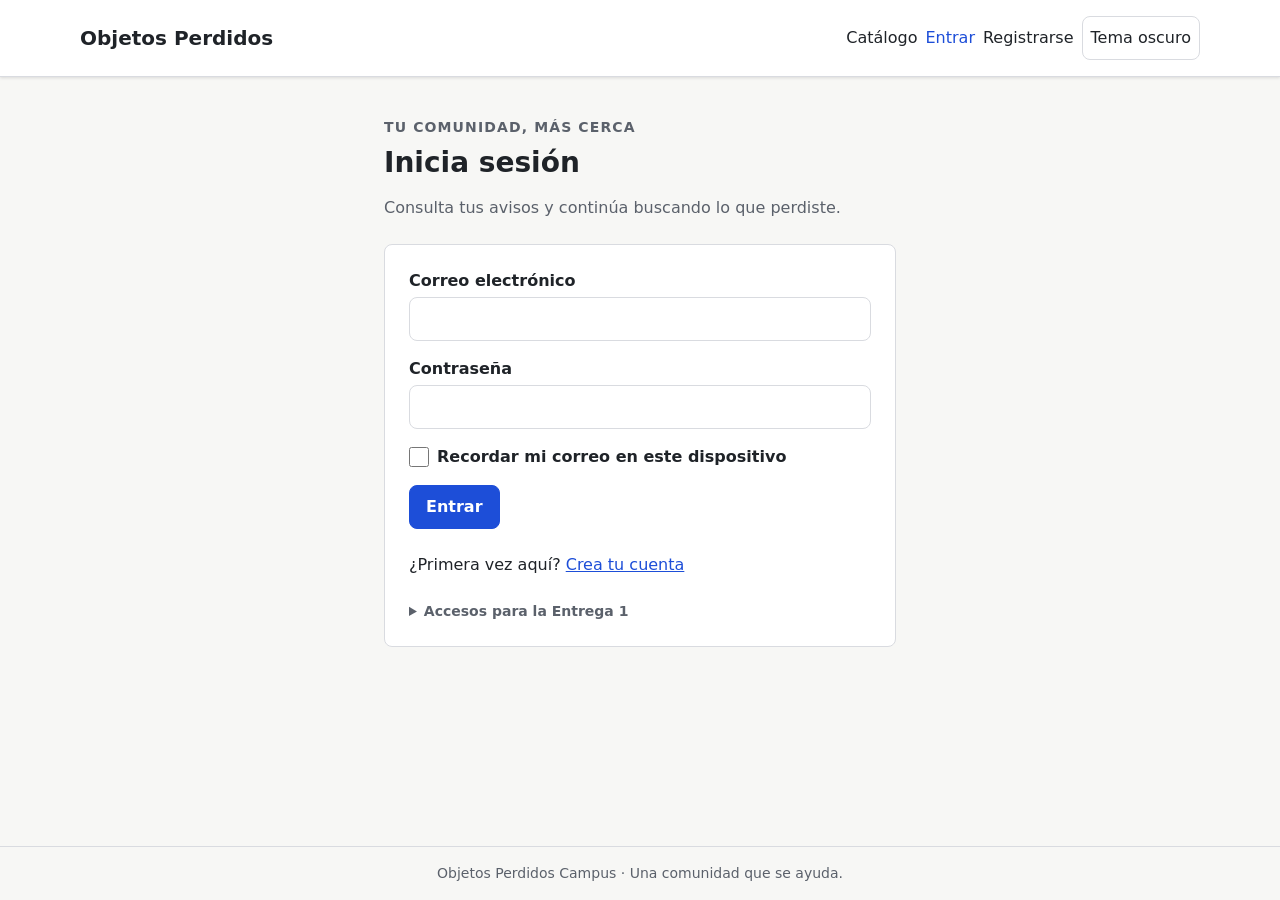
<file: reportar.html>
<!doctype html>
<html lang="es">
  <head>
    <meta charset="UTF-8" />
    <meta name="viewport" content="width=device-width, initial-scale=1" />
    <meta name="description" content="Reporta un objeto perdido en el campus y busca coincidencias." />
    <link rel="icon" href="assets/img/aviso-sin-foto.svg" type="image/svg+xml" />
    <title>Reportar objeto perdido | Objetos Perdidos Campus</title>
    <link rel="stylesheet" href="css/base.css" />
    <link rel="stylesheet" href="css/layout.css" />
    <link rel="stylesheet" href="css/components.css" />
    <link rel="stylesheet" href="css/print.css" />
    <script type="module" src="js/pages/reportar.js"></script>
  </head>
  <body>
    <a class="saltar" href="#contenido">Saltar al contenido</a>
    <header class="header">
      <div class="contenedor header__barra">
        <a class="header__marca" href="index.html">Objetos Perdidos</a>
        <nav aria-label="Principal">
          <ul class="header__nav">
            <li><a class="header__enlace" href="catalogo.html">Catálogo</a></li>
            <li data-sesion="activa" hidden>
              <a class="header__enlace" href="reportar.html" aria-current="page">Reportar</a>
            </li>
            <li data-sesion="activa" hidden>
              <a class="header__enlace" href="mis-avisos.html">Mis avisos</a>
            </li>
            <li data-rol="admin" hidden><a class="header__enlace" href="admin.html">Admin</a></li>
            <li data-sesion="invitado"><a class="header__enlace" href="login.html">Entrar</a></li>
            <li data-sesion="invitado">
              <a class="header__enlace" href="registro.html">Registrarse</a>
            </li>
            <li data-sesion="activa" hidden>
              <span class="header__usuario" data-nombre-usuario></span>
            </li>
            <li data-sesion="activa" hidden>
              <button class="header__boton" type="button" data-logout>Salir</button>
            </li>
            <li>
              <button class="header__boton" type="button" data-tema-alternar aria-pressed="false">
                Tema oscuro
              </button>
            </li>
          </ul>
        </nav>
      </div>
    </header>
    <main class="principal contenedor" id="contenido">
      <div class="pagina__encabezado">
        <p class="eyebrow">Ficha de objeto perdido</p>
        <h1>Reportar objeto perdido</h1>
        <p>
          Describe tu objeto y buscaremos coincidencias entre lo que ya se encontró en el campus. Si
          aún no aparece, tu aviso queda activo.
        </p>
      </div>
      <p id="reportar-mensaje" class="mensaje" role="status" aria-live="polite">
        Cargando catálogos…
      </p>
      <form id="form-reportar" class="panel" method="post" enctype="multipart/form-data" novalidate>
        <input type="hidden" name="csrf_token" />
        <div class="campo">
          <label for="titulo">¿Qué perdiste?</label
          ><input
            id="titulo"
            name="titulo"
            minlength="3"
            maxlength="100"
            placeholder="Ej. Mochila azul con cuadernos"
            aria-describedby="error-titulo"
            required
          /><small id="error-titulo" class="campo__error" hidden></small>
        </div>
        <div class="formulario__rejilla">
          <div class="campo">
            <label for="id_categoria">Categoría</label
            ><select id="id_categoria" name="id_categoria" aria-describedby="error-id_categoria" required>
              <option value="">Cargando categorías…</option></select
            ><small id="error-id_categoria" class="campo__error" hidden></small>
          </div>
          <div class="campo">
            <label for="id_ubicacion">¿Dónde lo viste por última vez?</label
            ><select id="id_ubicacion" name="id_ubicacion" aria-describedby="error-id_ubicacion" required>
              <option value="">Cargando ubicaciones…</option></select
            ><small id="error-id_ubicacion" class="campo__error" hidden></small>
          </div>
          <div class="campo">
            <label for="fecha_perdida">Fecha en que lo perdiste</label
            ><input
              id="fecha_perdida"
              name="fecha_perdida"
              type="date"
              aria-describedby="error-fecha_perdida"
              required
            /><small id="error-fecha_perdida" class="campo__error" hidden></small>
          </div>
          <div class="campo">
            <label for="color">Color principal</label
            ><input
              id="color"
              name="color"
              minlength="2"
              maxlength="40"
              aria-describedby="error-color"
              required
            /><small id="error-color" class="campo__error" hidden></small>
          </div>
        </div>
        <div class="campo">
          <label for="descripcion">Descripción pública</label
          ><textarea
            id="descripcion"
            name="descripcion"
            rows="4"
            minlength="10"
            maxlength="1000"
            placeholder="Marca, tamaño, estado, qué contenía…"
            aria-describedby="error-descripcion"
            required
          ></textarea
          ><small id="error-descripcion" class="campo__error" hidden></small>
        </div>
        <div class="campo">
          <label for="caracteristica_oculta">Característica oculta</label
          ><textarea
            id="caracteristica_oculta"
            name="caracteristica_oculta"
            rows="2"
            minlength="5"
            maxlength="300"
            aria-describedby="oculta-ayuda error-caracteristica_oculta"
            required
          ></textarea
          ><small id="oculta-ayuda"
            >Un detalle que solo tú conoces. El administrador lo usará para verificar que es tuyo;
            nunca se publica.</small
          ><small id="error-caracteristica_oculta" class="campo__error" hidden></small>
        </div>
        <div class="campo">
          <span class="campo__etiqueta" id="foto-etiqueta">Foto de referencia (opcional)</span>
          <label class="zona-arrastre" id="zona-arrastre" for="foto">
            <span class="zona-arrastre__texto">Arrastra una foto aquí o haz clic para elegirla</span>
            <small>JPG, PNG o WebP, hasta 2 MB.</small>
            <input
              id="foto"
              name="foto"
              class="visualmente-oculto"
              type="file"
              accept="image/jpeg,image/png,image/webp"
              aria-labelledby="foto-etiqueta"
              aria-describedby="error-foto"
            />
          </label>
          <small id="error-foto" class="campo__error" hidden></small>
        </div>
        <img
          id="foto-preview"
          class="preview"
          src="assets/img/aviso-sin-foto.svg"
          alt="Vista previa de tu objeto"
          hidden
        />
        <div class="acciones">
          <button id="quitar-foto" class="boton boton--secundario" type="button" hidden>
            Quitar foto
          </button>
        </div>
        <p id="borrador-estado" class="texto-suave" role="status" aria-live="polite"></p>
        <div class="acciones seccion">
          <button id="enviar" class="boton" type="submit" disabled>Buscar coincidencias</button
          ><button id="descartar" class="boton boton--secundario" type="button">
            Descartar borrador
          </button>
        </div>
      </form>
    </main>
    <footer class="footer">
      <div class="contenedor">Objetos Perdidos Campus · Una comunidad que se ayuda.</div>
    </footer>
  </body>
</html>
</file>
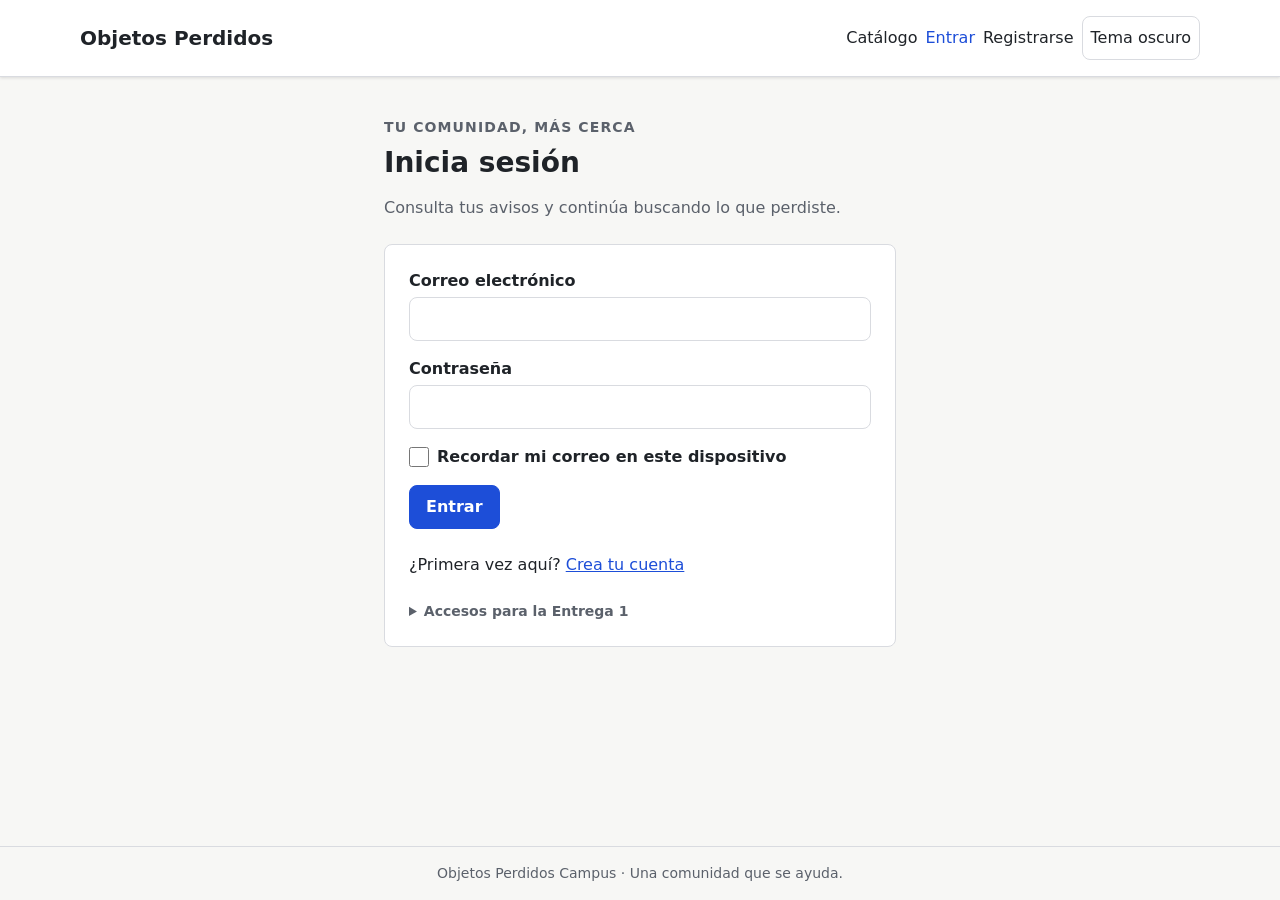
<file: resultados.html>
<!doctype html>
<html lang="es">
  <head>
    <meta charset="UTF-8" />
    <meta name="viewport" content="width=device-width, initial-scale=1" />
    <meta name="description" content="Coincidencias entre tu objeto perdido y lo encontrado en el campus." />
    <link rel="icon" href="assets/img/aviso-sin-foto.svg" type="image/svg+xml" />
    <title>Resultados | Objetos Perdidos Campus</title>
    <link rel="stylesheet" href="css/base.css" />
    <link rel="stylesheet" href="css/layout.css" />
    <link rel="stylesheet" href="css/components.css" />
    <link rel="stylesheet" href="css/print.css" />
    <script type="module" src="js/pages/resultados.js"></script>
  </head>
  <body>
    <a class="saltar" href="#contenido">Saltar al contenido</a>
    <header class="header">
      <div class="contenedor header__barra">
        <a class="header__marca" href="index.html">Objetos Perdidos</a>
        <nav aria-label="Principal">
          <ul class="header__nav">
            <li><a class="header__enlace" href="catalogo.html">Catálogo</a></li>
            <li data-sesion="activa" hidden>
              <a class="header__enlace" href="reportar.html">Reportar</a>
            </li>
            <li data-sesion="activa" hidden>
              <a class="header__enlace" href="mis-avisos.html">Mis avisos</a>
            </li>
            <li data-rol="admin" hidden><a class="header__enlace" href="admin.html">Admin</a></li>
            <li data-sesion="invitado"><a class="header__enlace" href="login.html">Entrar</a></li>
            <li data-sesion="invitado">
              <a class="header__enlace" href="registro.html">Registrarse</a>
            </li>
            <li data-sesion="activa" hidden>
              <span class="header__usuario" data-nombre-usuario></span>
            </li>
            <li data-sesion="activa" hidden>
              <button class="header__boton" type="button" data-logout>Salir</button>
            </li>
            <li>
              <button class="header__boton" type="button" data-tema-alternar aria-pressed="false">
                Tema oscuro
              </button>
            </li>
          </ul>
        </nav>
      </div>
    </header>
    <main class="principal contenedor" id="contenido">
      <div class="pagina__encabezado">
        <p class="eyebrow">Resultados de búsqueda</p>
        <h1 id="resultados-titulo">Buscando coincidencias…</h1>
        <p id="resultados-resumen"></p>
      </div>
      <p id="resultados-mensaje" class="mensaje" role="status" aria-live="polite">Cargando…</p>

      <section id="sin-coincidencias" class="panel" hidden>
        <h2>Tu aviso quedó activo</h2>
        <p>
          Todavía no hay objetos encontrados parecidos al tuyo. Cuando el administrador registre uno
          que coincida, te avisaremos.
        </p>
        <div class="acciones seccion">
          <a id="enlace-cartel" class="boton" href="aviso-imprimible.html">Ver cartel «SE BUSCA»</a
          ><a class="boton boton--secundario" href="mis-avisos.html">Ir a mis avisos</a>
        </div>
      </section>

      <section id="con-coincidencias" class="seccion" aria-labelledby="coincidencias-titulo" hidden>
        <div class="seccion__titulo">
          <h2 id="coincidencias-titulo">Posibles coincidencias</h2>
          <a href="mis-avisos.html">Ninguno es mío: mantener el aviso activo</a>
        </div>
        <div id="lista-coincidencias" class="rejilla rejilla--objetos"></div>
      </section>

      <dialog id="confirmar-reclamo" class="dialogo" aria-labelledby="reclamo-titulo">
        <h2 id="reclamo-titulo">Reclamar objeto</h2>
        <p id="reclamo-texto"></p>
        <p class="texto-suave">
          Acude a la oficina de objetos perdidos. El administrador te pedirá la característica oculta
          de tu aviso para entregártelo.
        </p>
        <form method="dialog" class="acciones">
          <button class="boton boton--secundario" type="submit" value="cancelar" autofocus>
            Cancelar</button
          ><button class="boton" type="submit" value="confirmar">Reclamar</button>
        </form>
      </dialog>
    </main>
    <footer class="footer">
      <div class="contenedor">Objetos Perdidos Campus · Una comunidad que se ayuda.</div>
    </footer>
  </body>
</html>
</file>
<file: css/base.css>
/* base.css — variables, reset y tipografía.
   Variables de color y espaciado SOLO aquí. Tema oscuro: <html data-tema="oscuro">. */

:root {
  --color-fondo: #f7f7f5;
  --color-superficie: #ffffff;
  --color-texto: #1f2328;
  --color-texto-suave: #5b616b;
  --color-borde: #d9dbe0;
  --color-primario: #1d4ed8;
  --color-primario-hover: #1e40af;
  --color-sobre-primario: #ffffff;
  --color-exito: #15803d;
  --color-alerta: #b45309;
  --color-error: #b91c1c;

  --espacio-xs: 0.25rem;
  --espacio-sm: 0.5rem;
  --espacio-md: 1rem;
  --espacio-lg: 1.5rem;
  --espacio-xl: 2.5rem;

  --radio: 0.5rem;
  --sombra: 0 1px 3px rgb(0 0 0 / 0.12);
  --ancho-max: 72rem;

  --fuente: system-ui, -apple-system, 'Segoe UI', Roboto, sans-serif;
  --texto-sm: 0.875rem;
  --texto-base: 1rem;
  --texto-lg: 1.25rem;
  --texto-xl: 1.75rem;

  color-scheme: light;
}

:root[data-tema="oscuro"] {
  --color-fondo: #16181d;
  --color-superficie: #1f2229;
  --color-texto: #e6e8eb;
  --color-texto-suave: #a3a9b3;
  --color-borde: #343944;
  --color-primario: #60a5fa;
  --color-primario-hover: #93c5fd;
  --color-sobre-primario: #0b1220;
  --color-exito: #4ade80;
  --color-alerta: #fbbf24;
  --color-error: #f87171;
  --sombra: 0 1px 3px rgb(0 0 0 / 0.5);

  color-scheme: dark;
}

/* Reset */
*,
*::before,
*::after {
  box-sizing: border-box;
}

* {
  margin: 0;
}

[hidden] {
  display: none !important;
}

html {
  -webkit-text-size-adjust: 100%;
  text-size-adjust: 100%;
}

body {
  min-height: 100vh;
  font-family: var(--fuente);
  font-size: var(--texto-base);
  line-height: 1.5;
  color: var(--color-texto);
  background: var(--color-fondo);
}

img,
picture,
svg {
  display: block;
  max-width: 100%;
}

input,
button,
textarea,
select {
  font: inherit;
  color: inherit;
}

button {
  cursor: pointer;
}

/* Tipografía */
h1,
h2,
h3 {
  line-height: 1.2;
  margin-bottom: var(--espacio-md);
}

h1 { font-size: var(--texto-xl); }
h2 { font-size: var(--texto-lg); }
h3 { font-size: var(--texto-base); }

p + p {
  margin-top: var(--espacio-sm);
}

a {
  color: var(--color-primario);
}

a:hover {
  color: var(--color-primario-hover);
}

:focus-visible {
  outline: 2px solid var(--color-primario);
  outline-offset: 2px;
}

/* Accesibilidad: oculto en pantalla, visible para lectores. */
.visualmente-oculto {
  position: absolute;
  width: 1px;
  height: 1px;
  overflow: hidden;
  clip: rect(0 0 0 0);
  white-space: nowrap;
}
</file>
<file: css/layout.css>
/* layout.css — estructura de página: header, main, footer. Mobile first. */

body {
  display: flex;
  flex-direction: column;
}

.contenedor {
  width: 100%;
  max-width: var(--ancho-max);
  margin-inline: auto;
  padding-inline: var(--espacio-md);
}

/* Header */
.header {
  background: var(--color-superficie);
  border-bottom: 1px solid var(--color-borde);
  box-shadow: var(--sombra);
}

.header__barra {
  display: flex;
  flex-wrap: wrap;
  align-items: center;
  justify-content: space-between;
  gap: var(--espacio-sm);
  padding-block: var(--espacio-sm);
}

.header__marca {
  font-weight: 700;
  font-size: var(--texto-lg);
  color: var(--color-texto);
  text-decoration: none;
}

.header__nav {
  display: flex;
  flex-wrap: wrap;
  align-items: center;
  gap: var(--espacio-xs) var(--espacio-sm);
  list-style: none;
  padding: 0;
}

.header__enlace {
  color: var(--color-texto);
  text-decoration: none;
  padding-block: var(--espacio-xs);
}

.header__enlace:hover,
.header__enlace[aria-current='page'] {
  color: var(--color-primario);
}

.header__usuario {
  color: var(--color-texto-suave);
  font-size: var(--texto-sm);
}

.header__boton {
  background: none;
  border: 1px solid var(--color-borde);
  border-radius: var(--radio);
  padding: var(--espacio-xs) var(--espacio-sm);
}

.header__boton:hover {
  border-color: var(--color-primario);
}

/* Contenido */
.principal {
  flex: 1;
  padding-block: var(--espacio-lg);
}

/* Footer */
.footer {
  border-top: 1px solid var(--color-borde);
  padding-block: var(--espacio-md);
  color: var(--color-texto-suave);
  font-size: var(--texto-sm);
  text-align: center;
}

@media (min-width: 768px) {
  .header__barra {
    padding-block: var(--espacio-md);
  }

  .principal {
    padding-block: var(--espacio-xl);
  }
}

/* Áreas interactivas de navegación accesibles también en pantallas táctiles. */
.header__nav a,
.header__nav button {
  min-height: 44px;
  display: inline-flex;
  align-items: center;
}

/* Distribución de las páginas y sus secciones. */
.saltar {
  position: absolute;
  left: var(--espacio-md);
  top: -5rem;
  z-index: 2;
}
.saltar:focus {
  top: var(--espacio-md);
  background: var(--color-superficie);
  padding: var(--espacio-sm);
}
.pagina__encabezado {
  margin-bottom: var(--espacio-lg);
}
.pagina__encabezado p,
.texto-suave {
  color: var(--color-texto-suave);
}
.eyebrow {
  color: var(--color-primario);
  font-size: var(--texto-sm);
  font-weight: 700;
  letter-spacing: 0.08em;
  text-transform: uppercase;
  margin-bottom: var(--espacio-sm);
}
.panel + .panel,
.seccion {
  margin-top: var(--espacio-xl);
}
.acciones {
  display: flex;
  flex-wrap: wrap;
  gap: var(--espacio-sm);
  align-items: center;
}
.formulario__rejilla {
  display: grid;
  gap: 0 var(--espacio-lg);
}
.auth {
  max-width: 32rem;
  margin-inline: auto;
}
.auth__pie {
  margin-top: var(--espacio-lg);
}
.hero {
  padding-block: var(--espacio-xl);
  max-width: 48rem;
}
.hero h1 {
  font-size: clamp(2rem, 5vw, 3.5rem);
  letter-spacing: -0.035em;
}
.hero > p {
  font-size: var(--texto-lg);
  color: var(--color-texto-suave);
  margin-bottom: var(--espacio-lg);
}
.buscador {
  display: flex;
  flex-wrap: wrap;
  gap: var(--espacio-sm);
  margin-block: var(--espacio-lg);
}
.buscador input {
  flex: 1 1 14rem;
}
.rejilla {
  display: grid;
  gap: var(--espacio-md);
}
.pasos {
  display: grid;
  gap: var(--espacio-lg);
  padding-left: var(--espacio-lg);
}
.pasos li {
  padding-left: var(--espacio-sm);
}
.pasos strong {
  display: block;
  margin-bottom: var(--espacio-xs);
}
.seccion__titulo {
  display: flex;
  flex-wrap: wrap;
  justify-content: space-between;
  gap: var(--espacio-sm);
  align-items: baseline;
  margin-bottom: var(--espacio-md);
}
.filtros {
  display: flex;
  flex-wrap: wrap;
  align-items: end;
  gap: var(--espacio-md);
}
.filtros .campo {
  flex: 1 1 12rem;
}

@media (min-width: 768px) {
  .rejilla,
  .formulario__rejilla {
    grid-template-columns: repeat(2, minmax(0, 1fr));
  }
  .pasos {
    grid-template-columns: repeat(3, minmax(0, 1fr));
  }
}

@media (min-width: 901px) {
  .header__barra {
    flex-wrap: nowrap;
  }
}

@media (min-width: 1100px) {
  .rejilla--objetos {
    grid-template-columns: repeat(3, minmax(0, 1fr));
  }
}

/* Reportar: errores por campo y zona de arrastre de la foto. */
.campo__error {
  color: var(--color-error);
  font-weight: 600;
}
[aria-invalid='true'] {
  border-color: var(--color-error) !important;
}
.zona-arrastre {
  display: grid;
  gap: var(--espacio-xs);
  justify-items: center;
  text-align: center;
  padding: var(--espacio-lg) var(--espacio-md);
  border: 2px dashed var(--color-borde);
  border-radius: var(--radio);
  background: var(--color-superficie);
  cursor: pointer;
}
.zona-arrastre:hover,
.zona-arrastre:focus-within,
.zona-arrastre--activa {
  border-color: var(--color-primario);
}
.zona-arrastre:focus-within {
  outline: 2px solid var(--color-primario);
  outline-offset: 2px;
}
.zona-arrastre__texto {
  font-weight: 600;
}

/* Resultados: pie de tarjeta con puntaje y botón Reclamar. */
.coincidencia__pie {
  justify-content: space-between;
  margin-top: var(--espacio-md);
}
.coincidencia__puntaje {
  font-weight: 700;
  color: var(--color-primario);
}
</file>
<file: css/components.css>
/* Componentes reutilizables: botones, formularios, tarjetas, diálogo y cartel. */

.panel,
.aviso-card,
.objeto-card {
  background: var(--color-superficie);
  border: 1px solid var(--color-borde);
  border-radius: var(--radio);
  padding: var(--espacio-lg);
}
.boton {
  display: inline-flex;
  align-items: center;
  justify-content: center;
  min-height: 44px;
  gap: var(--espacio-sm);
  padding: var(--espacio-sm) var(--espacio-md);
  border: 1px solid var(--color-primario);
  border-radius: var(--radio);
  background: var(--color-primario);
  color: var(--color-sobre-primario);
  font-weight: 600;
  text-decoration: none;
}
.boton:hover {
  background: var(--color-primario-hover);
  color: var(--color-sobre-primario);
}
.boton--secundario {
  background: var(--color-superficie);
  color: var(--color-texto);
  border-color: var(--color-borde);
}
.boton--secundario:hover {
  background: var(--color-fondo);
  color: var(--color-primario);
}
.boton--peligro {
  color: var(--color-error);
  background: var(--color-superficie);
  border-color: var(--color-error);
}
.boton:disabled {
  opacity: 0.55;
  cursor: wait;
}
.campo {
  display: grid;
  gap: var(--espacio-xs);
  margin-bottom: var(--espacio-md);
  min-width: 0;
}
.campo label,
.campo__etiqueta {
  font-weight: 600;
}
.campo input:not([type='checkbox']),
.campo select,
.campo textarea,
.buscador input {
  width: 100%;
  min-width: 0;
  min-height: 44px;
  padding: var(--espacio-sm);
  border: 1px solid var(--color-borde);
  border-radius: var(--radio);
  background: var(--color-superficie);
}
.campo textarea {
  resize: vertical;
}
.campo small {
  color: var(--color-texto-suave);
}
.campo--check {
  display: flex;
  align-items: center;
  gap: var(--espacio-sm);
}
.campo--check input {
  width: 20px;
  height: 20px;
}
.editor__ayuda {
  margin-bottom: var(--espacio-md);
}
.mensaje {
  margin-block: var(--espacio-md);
  border-left: 3px solid var(--color-primario);
  background: var(--color-superficie);
  padding: var(--espacio-md);
  overflow-wrap: anywhere;
}
.mensaje--error {
  border-color: var(--color-error);
  color: var(--color-error);
}
.demo {
  margin-top: var(--espacio-lg);
  color: var(--color-texto-suave);
  font-size: var(--texto-sm);
}
.demo summary {
  cursor: pointer;
  font-weight: 600;
}
.demo p {
  margin-top: var(--espacio-sm);
  overflow-wrap: anywhere;
}
.objeto-card img {
  width: 100%;
  height: 11rem;
  object-fit: contain;
  margin-bottom: var(--espacio-md);
  background: var(--color-fondo);
  border-radius: var(--radio);
}
.objeto-card p,
.aviso-card p {
  margin-bottom: var(--espacio-sm);
  overflow-wrap: anywhere;
}
.aviso-card h2,
.objeto-card h3 {
  overflow-wrap: anywhere;
}
.aviso-card__cabecera {
  display: flex;
  align-items: start;
  justify-content: space-between;
  gap: var(--espacio-md);
}
.badge {
  display: inline-block;
  font-size: var(--texto-sm);
  padding: var(--espacio-xs) var(--espacio-sm);
  background: var(--color-fondo);
  border: 1px solid var(--color-borde);
  border-radius: var(--radio);
  white-space: nowrap;
}
.aviso-card__datos {
  color: var(--color-texto-suave);
  font-size: var(--texto-sm);
}
.aviso-card__acciones {
  margin-top: var(--espacio-md);
}
.preview {
  max-width: 15rem;
  max-height: 12rem;
  object-fit: contain;
  margin-bottom: var(--espacio-md);
}
.dialogo {
  width: min(92vw, 30rem);
  margin: auto;
  padding: var(--espacio-lg);
  background: var(--color-superficie);
  color: var(--color-texto);
  border: 1px solid var(--color-borde);
  border-radius: var(--radio);
}
.dialogo::backdrop {
  background: rgb(0 0 0 / 0.55);
}
.dialogo p {
  margin-bottom: var(--espacio-lg);
}
.cartel {
  max-width: 46rem;
  margin: var(--espacio-lg) auto;
  padding: var(--espacio-xl);
  border: 2px solid var(--color-texto);
  background: var(--color-superficie);
  text-align: center;
  overflow-wrap: anywhere;
}
.cartel__rotulo {
  font-size: clamp(2.5rem, 10vw, 5rem);
  font-weight: 800;
  letter-spacing: 0.08em;
}
.cartel__titulo {
  font-size: var(--texto-xl);
  margin-block: var(--espacio-md);
}
.cartel__foto {
  width: 100%;
  max-height: 18rem;
  object-fit: contain;
  margin: var(--espacio-lg) auto;
}
.cartel__datos {
  display: grid;
  grid-template-columns: 1fr;
  gap: var(--espacio-md);
  text-align: left;
  margin-block: var(--espacio-lg);
}
.cartel__datos dt {
  font-weight: 700;
}
.cartel__descripcion {
  white-space: pre-wrap;
  text-align: left;
}
.cartel__contacto {
  margin-top: var(--espacio-lg);
  border-top: 1px solid var(--color-borde);
  padding-top: var(--espacio-lg);
}

@media (min-width: 768px) {
  .cartel__datos {
    grid-template-columns: repeat(2, minmax(0, 1fr));
  }
}

@media (max-width: 420px) {
  .panel,
  .aviso-card,
  .objeto-card {
    padding: var(--espacio-md);
  }
  .aviso-card__cabecera {
    flex-direction: column;
    gap: var(--espacio-xs);
    margin-bottom: var(--espacio-sm);
  }
  .cartel {
    padding: var(--espacio-md);
  }
}

/* Catálogo: campos cortos para que en celular quepan de dos en dos */
.filtros .campo--corto {
  flex: 1 1 8rem;
}
.filtros .campo--ancho {
  flex-basis: 100%;
}

.tabla-contenedor {
  overflow-x: auto;
  border: 1px solid var(--color-borde);
  border-radius: var(--radio);
  background: var(--color-superficie);
}
.tabla {
  width: 100%;
  border-collapse: collapse;
}
.tabla th,
.tabla td {
  padding: var(--espacio-sm) var(--espacio-md);
  border-bottom: 1px solid var(--color-borde);
  text-align: left;
  vertical-align: middle;
}
.tabla thead th {
  font-size: var(--texto-sm);
  color: var(--color-texto-suave);
  white-space: nowrap;
}
.tabla tbody th {
  min-width: 10rem;
}
.tabla tbody tr:last-child > * {
  border-bottom: 0;
}
.tabla__foto {
  width: 3rem;
  height: 3rem;
  object-fit: cover;
  border-radius: var(--radio);
  background: var(--color-fondo);
}
.tabla__fecha {
  white-space: nowrap;
}
.tabla .acciones {
  flex-wrap: nowrap;
}
.lista-catalogo {
  list-style: none;
  padding: 0;
  margin: 0;
}
.lista-catalogo li {
  display: flex;
  flex-wrap: wrap;
  align-items: center;
  justify-content: space-between;
  gap: var(--espacio-sm);
  padding-block: var(--espacio-sm);
  border-bottom: 1px solid var(--color-borde);
}
.lista-catalogo small {
  display: block;
}
.catalogos {
  display: grid;
  gap: var(--espacio-lg);
}
.catalogos > .panel {
  margin-top: 0;
}

@media (min-width: 768px) {
  .catalogos {
    grid-template-columns: repeat(2, minmax(0, 1fr));
  }
}
</file>
<file: css/print.css>
/* Cargar después de las hojas de pantalla en el cartel y en catalogo.html.
   El catálogo puede marcar su reporte con data-reporte-catalogo y su zona de
   filtros/paginación con data-no-print; también se admiten tablas existentes. */
@page {
  size: A4;
  margin: 14mm;
}
@media print {
  :root,
  :root[data-tema='oscuro'] {
    color-scheme: light;
  }
  html,
  body {
    display: block !important;
    min-height: 0;
    background: white !important;
    color: black !important;
    font:
      11pt/1.4 Arial,
      sans-serif;
  }
  .header,
  .footer,
  .saltar,
  .no-print,
  [data-no-print],
  nav,
  button,
  .filtros,
  .buscador,
  .paginacion,
  dialog,
  [role='status'],
  [role='alert'] {
    display: none !important;
  }
  .contenedor,
  .principal {
    width: 100%;
    max-width: none;
    margin: 0;
    padding: 0;
  }
  .pagina__encabezado {
    margin: 0 0 6mm;
  }
  .cartel {
    max-width: none;
    margin: 0;
    padding: 6mm;
    border: 2pt solid black;
    background: white !important;
    color: black !important;
    break-inside: avoid;
  }
  .cartel__rotulo {
    font-size: 40pt;
  }
  .cartel__titulo {
    font-size: 22pt;
    margin-block: 3mm;
  }
  .cartel__foto {
    max-height: 50mm;
    margin-block: 3mm;
  }
  .cartel__datos {
    display: grid;
    grid-template-columns: 1fr 1fr;
    gap: 3mm;
    margin-block: 4mm;
    font-size: 10pt;
  }
  .cartel__descripcion {
    font-size: 10pt;
    line-height: 1.3;
    white-space: pre-wrap;
  }
  .cartel__contacto {
    margin-top: 4mm;
    padding-top: 3mm;
    border-color: black;
    font-size: 10pt;
  }
  .panel,
  .card,
  .objeto-card,
  .aviso-card {
    box-shadow: none;
    background: white !important;
    color: black !important;
    border-color: #888;
  }
  .card,
  .objeto-card,
  tr,
  figure,
  [data-reporte-catalogo] article {
    break-inside: avoid;
  }
  .rejilla,
  .catalogo__grid {
    display: block;
  }
  .objeto-card {
    margin-bottom: 5mm;
  }
  .objeto-card img {
    max-height: 35mm;
    width: auto;
  }
  h1,
  h2,
  h3 {
    break-after: avoid;
    color: black !important;
  }
  p {
    orphans: 3;
    widows: 3;
  }
  table {
    width: 100%;
    border-collapse: collapse;
    font-size: 10pt;
  }
  thead {
    display: table-header-group;
  }
  th,
  td {
    border: 1px solid #888;
    padding: 2mm;
    text-align: left;
    color: black !important;
  }
  a {
    color: black !important;
    text-decoration: none;
  }
  .texto-suave,
  .aviso-card__datos,
  .badge {
    color: #333 !important;
  }
  img {
    max-width: 100%;
  }
  [hidden] {
    display: none !important;
  }
}
</file>
